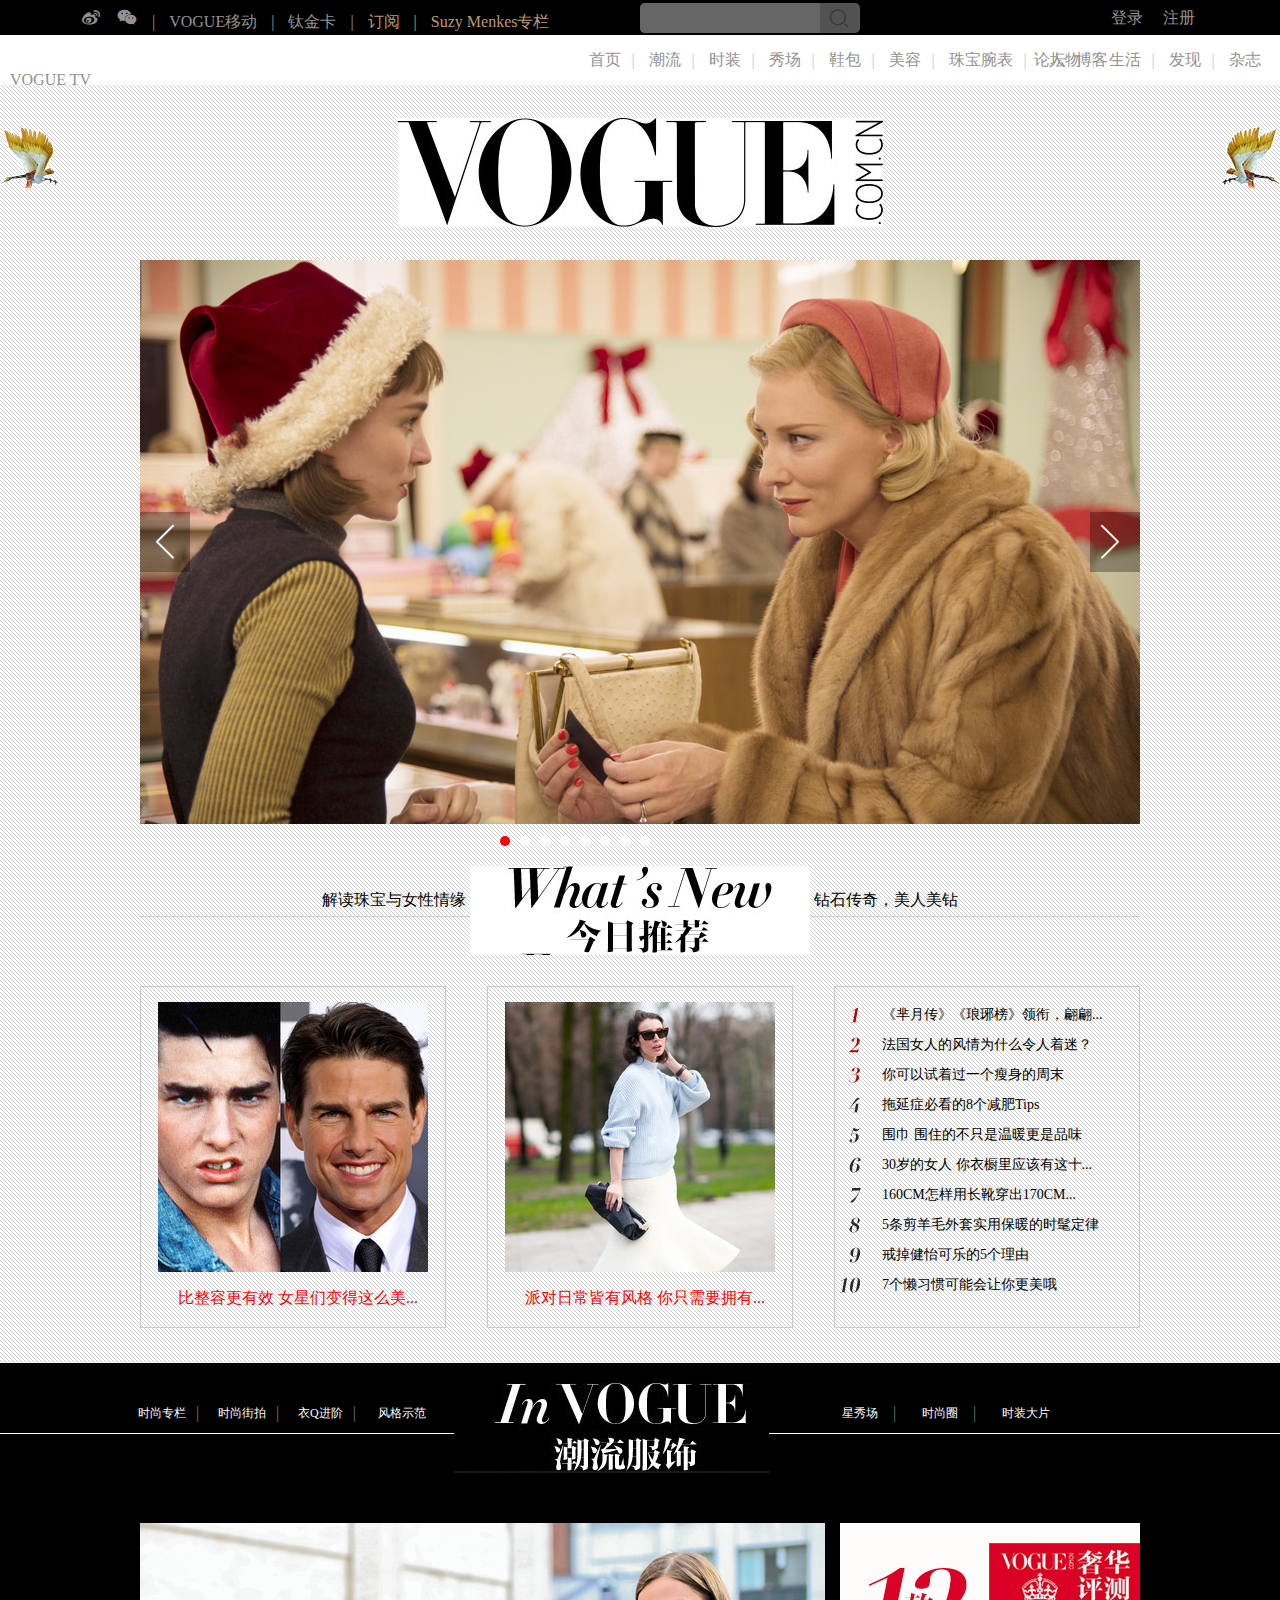
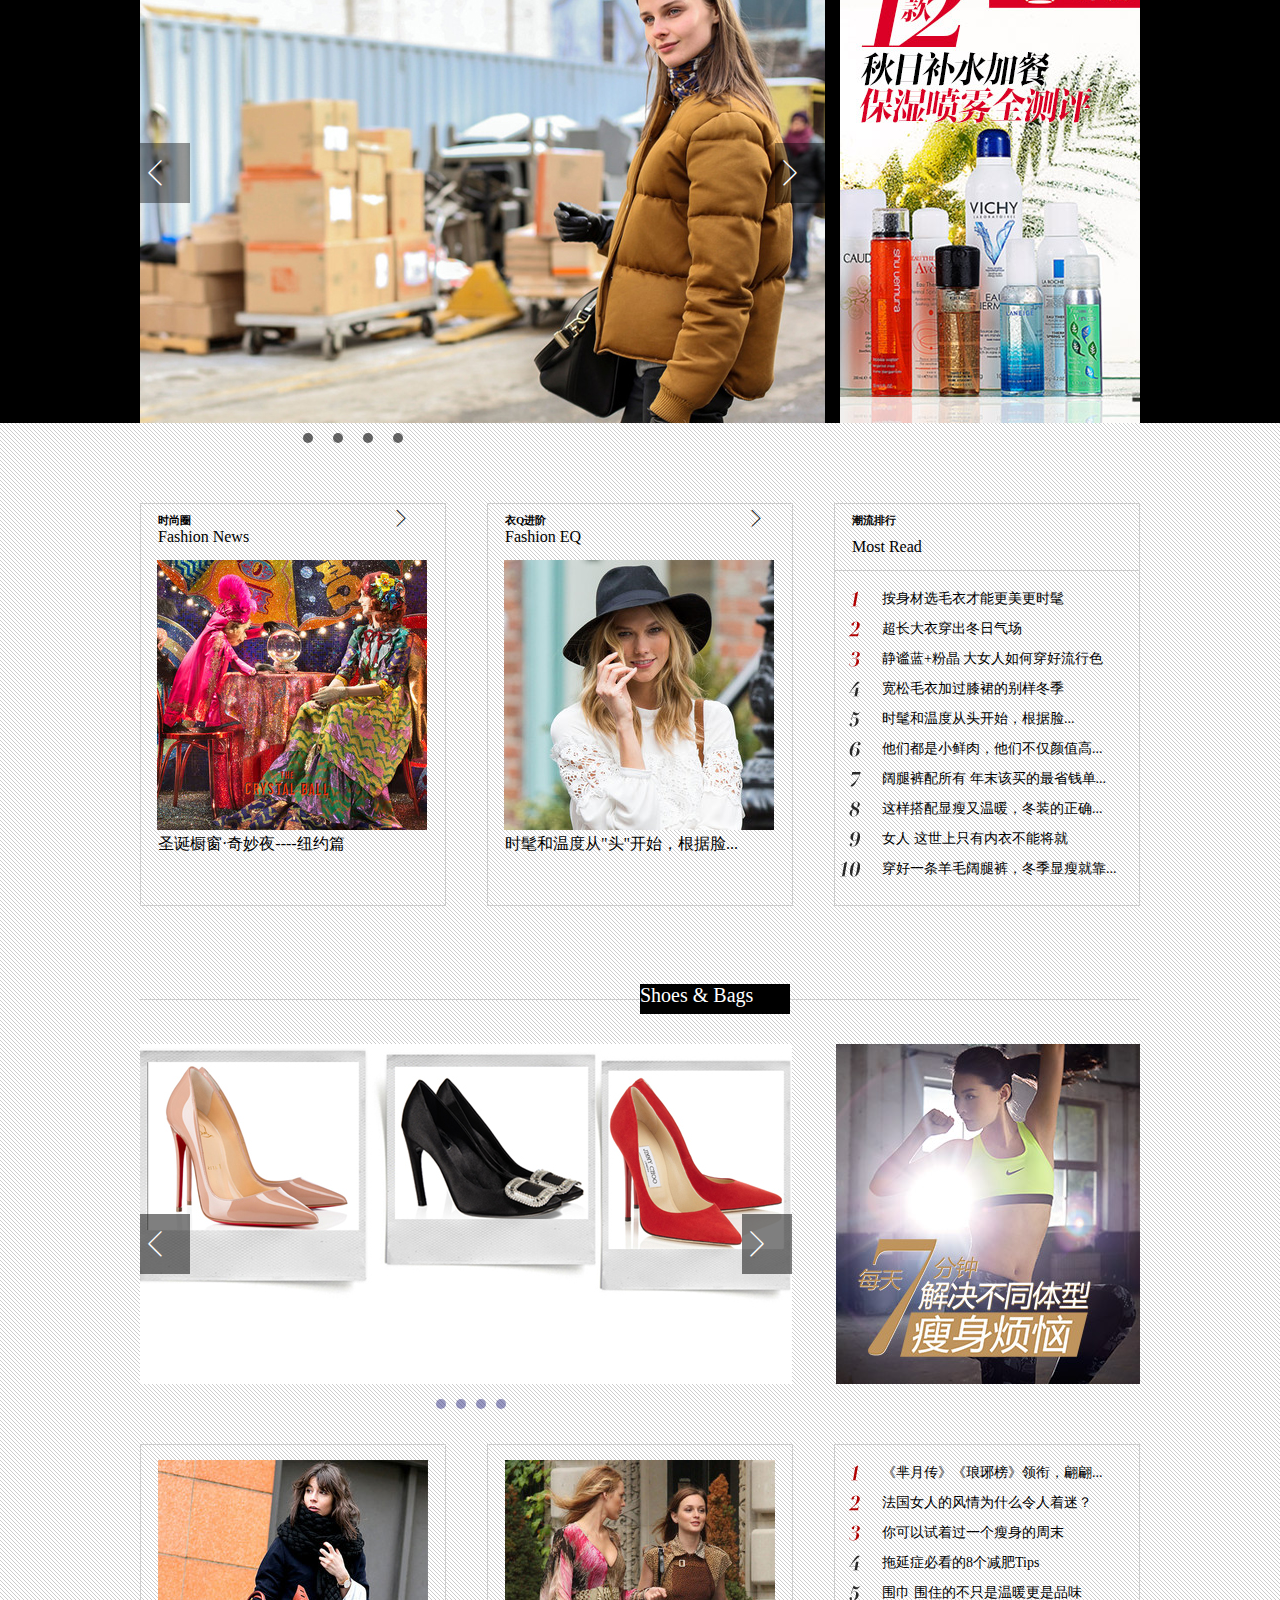
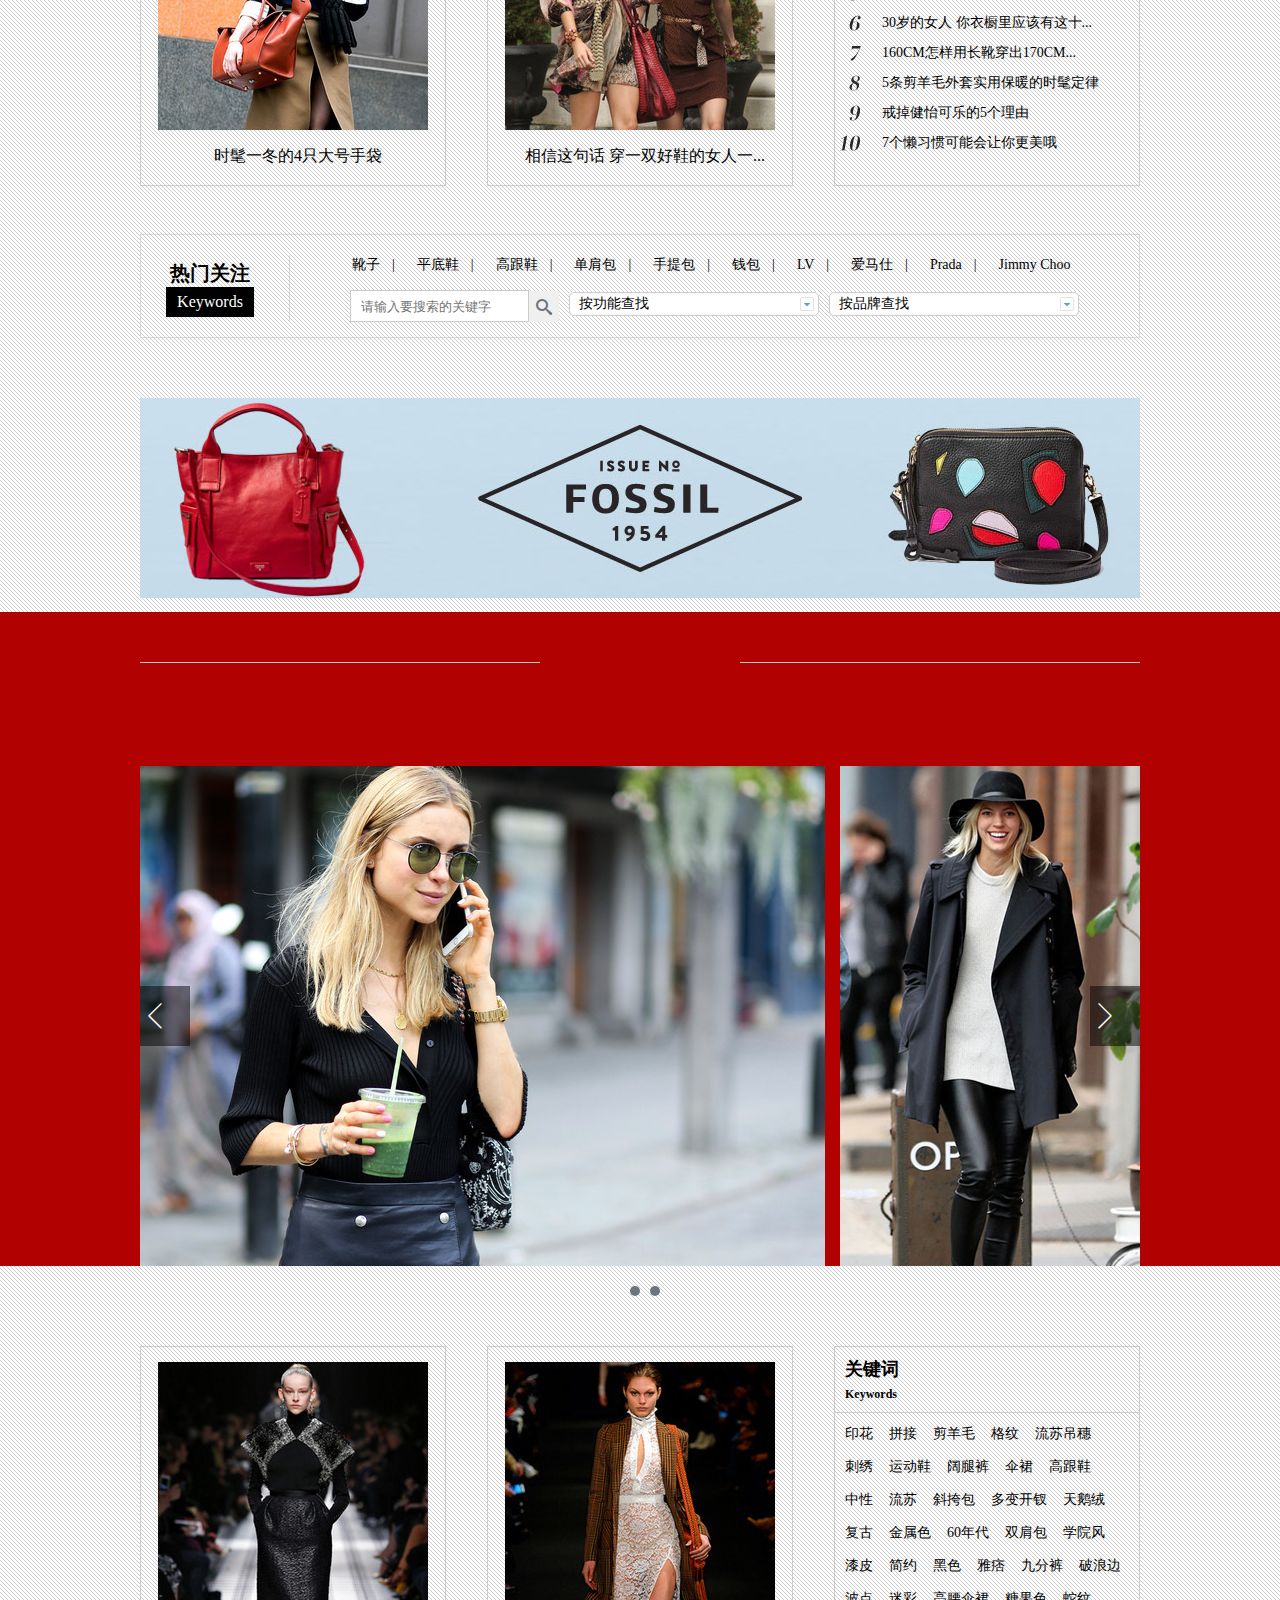
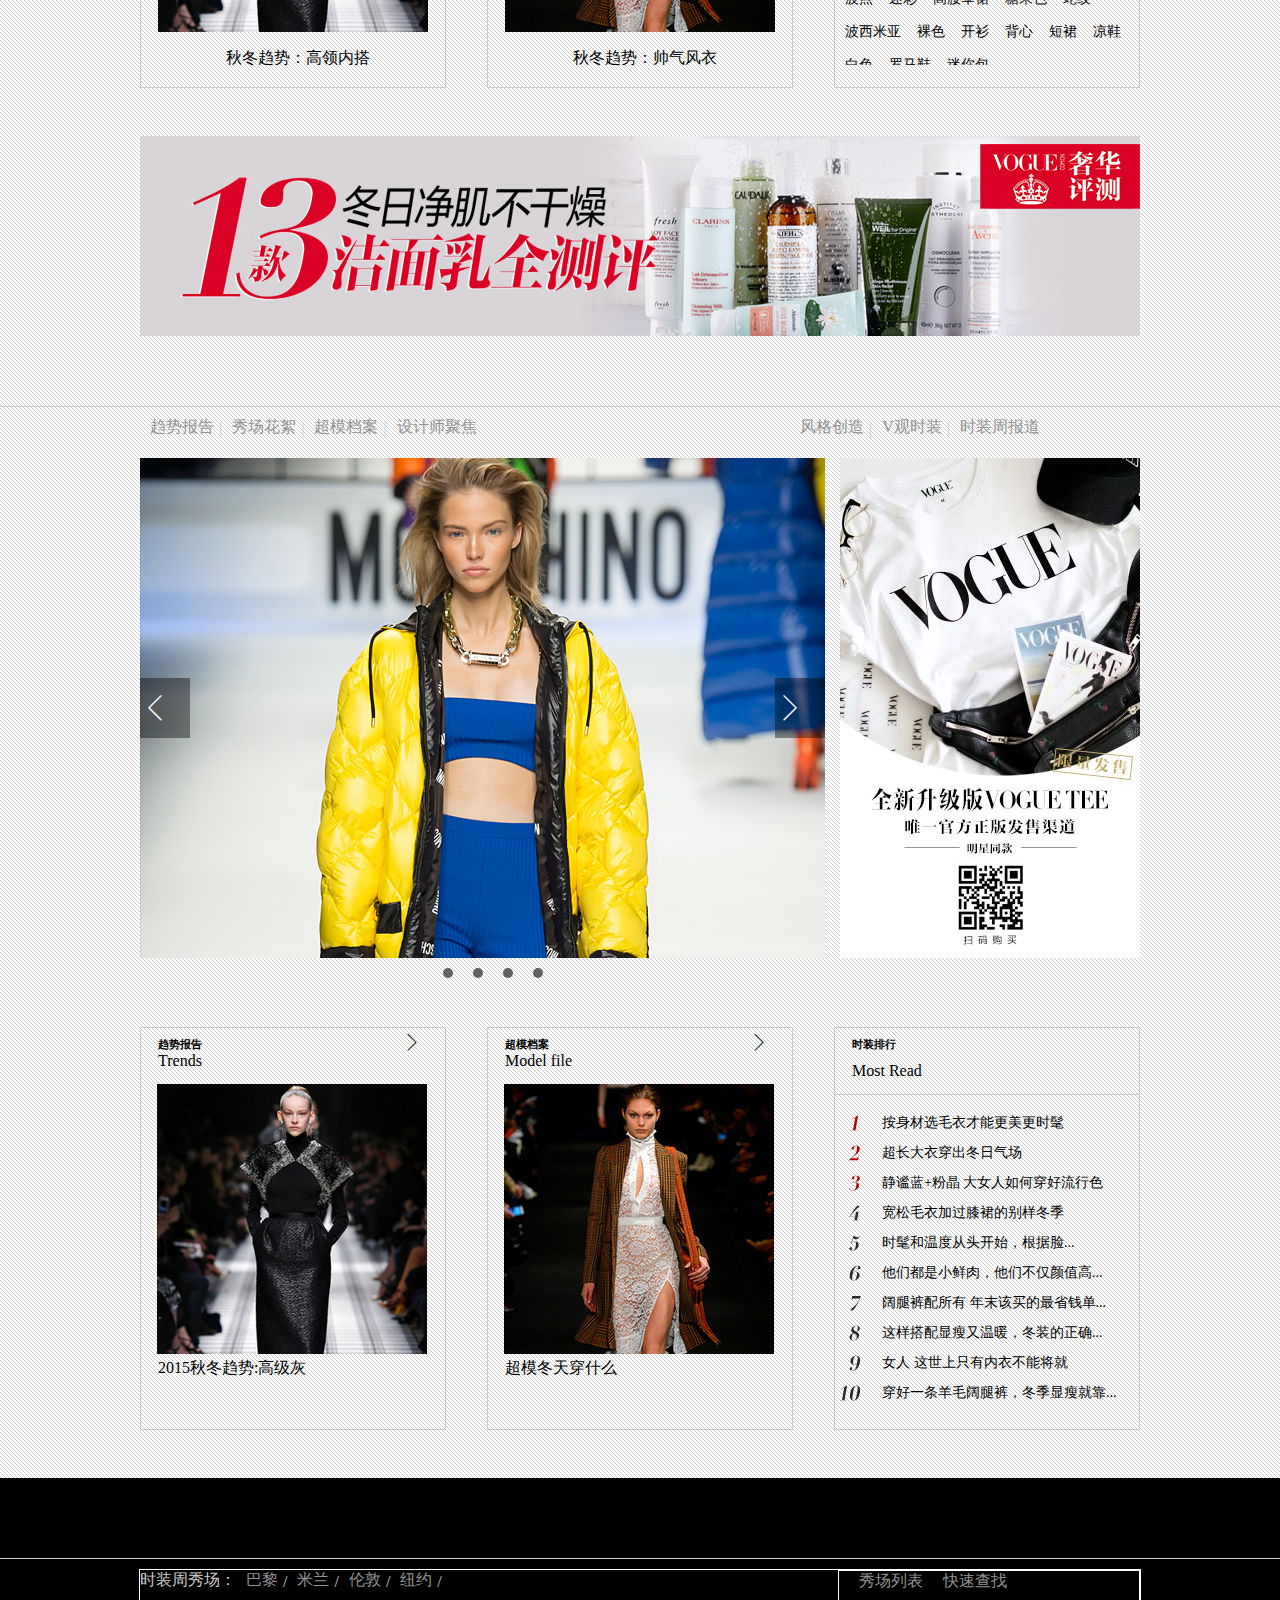
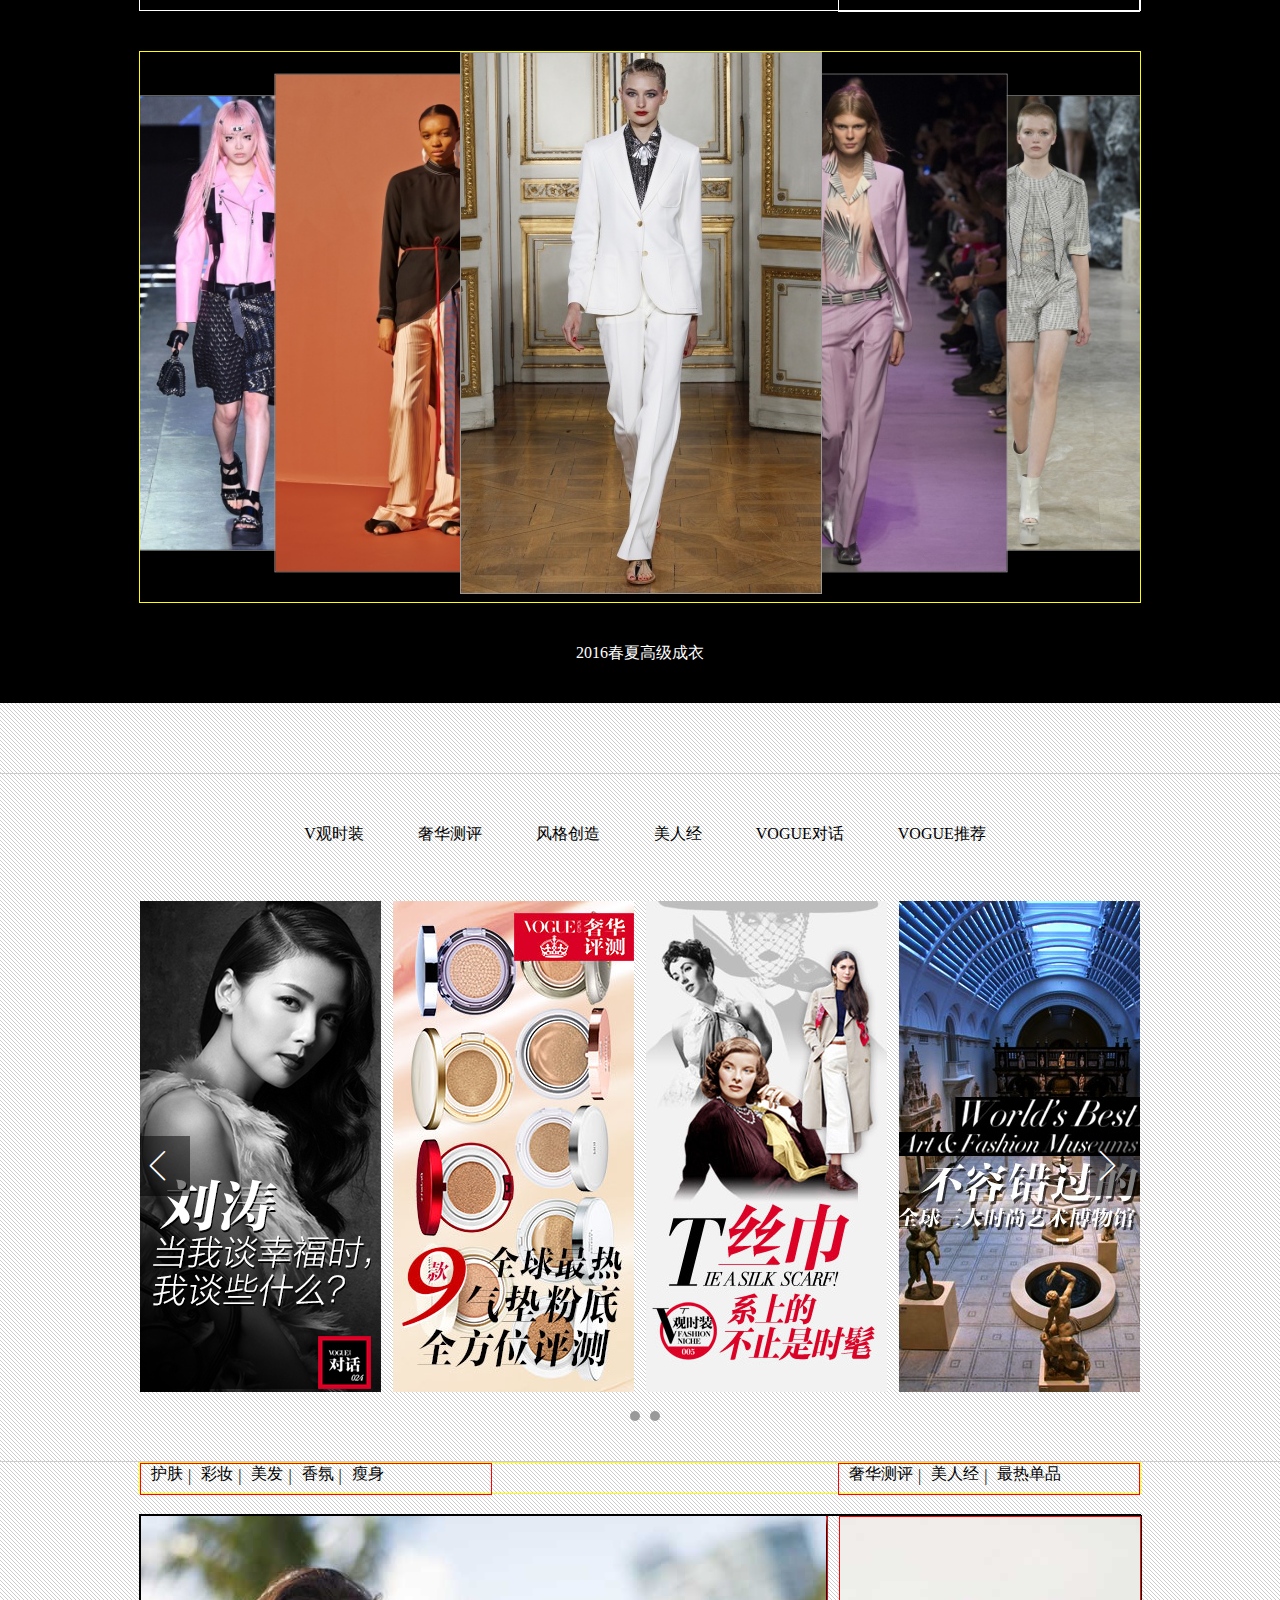
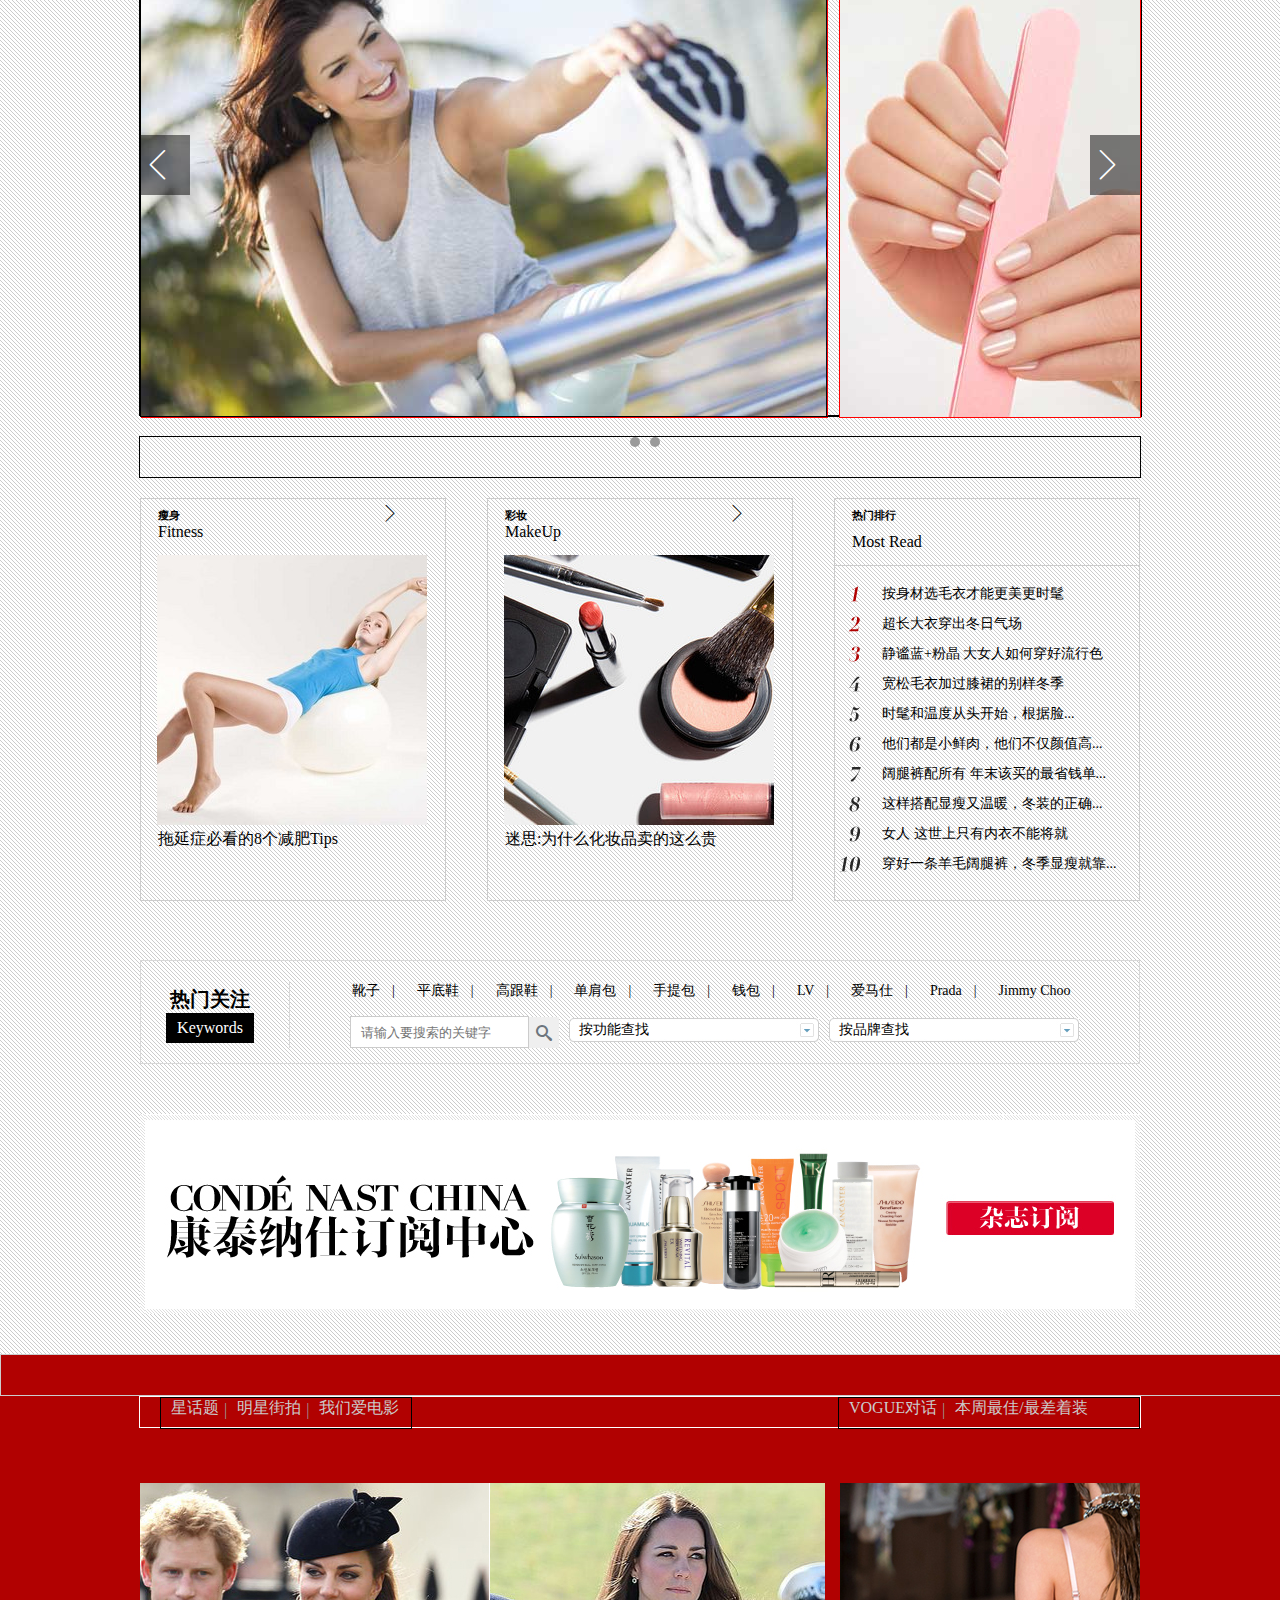
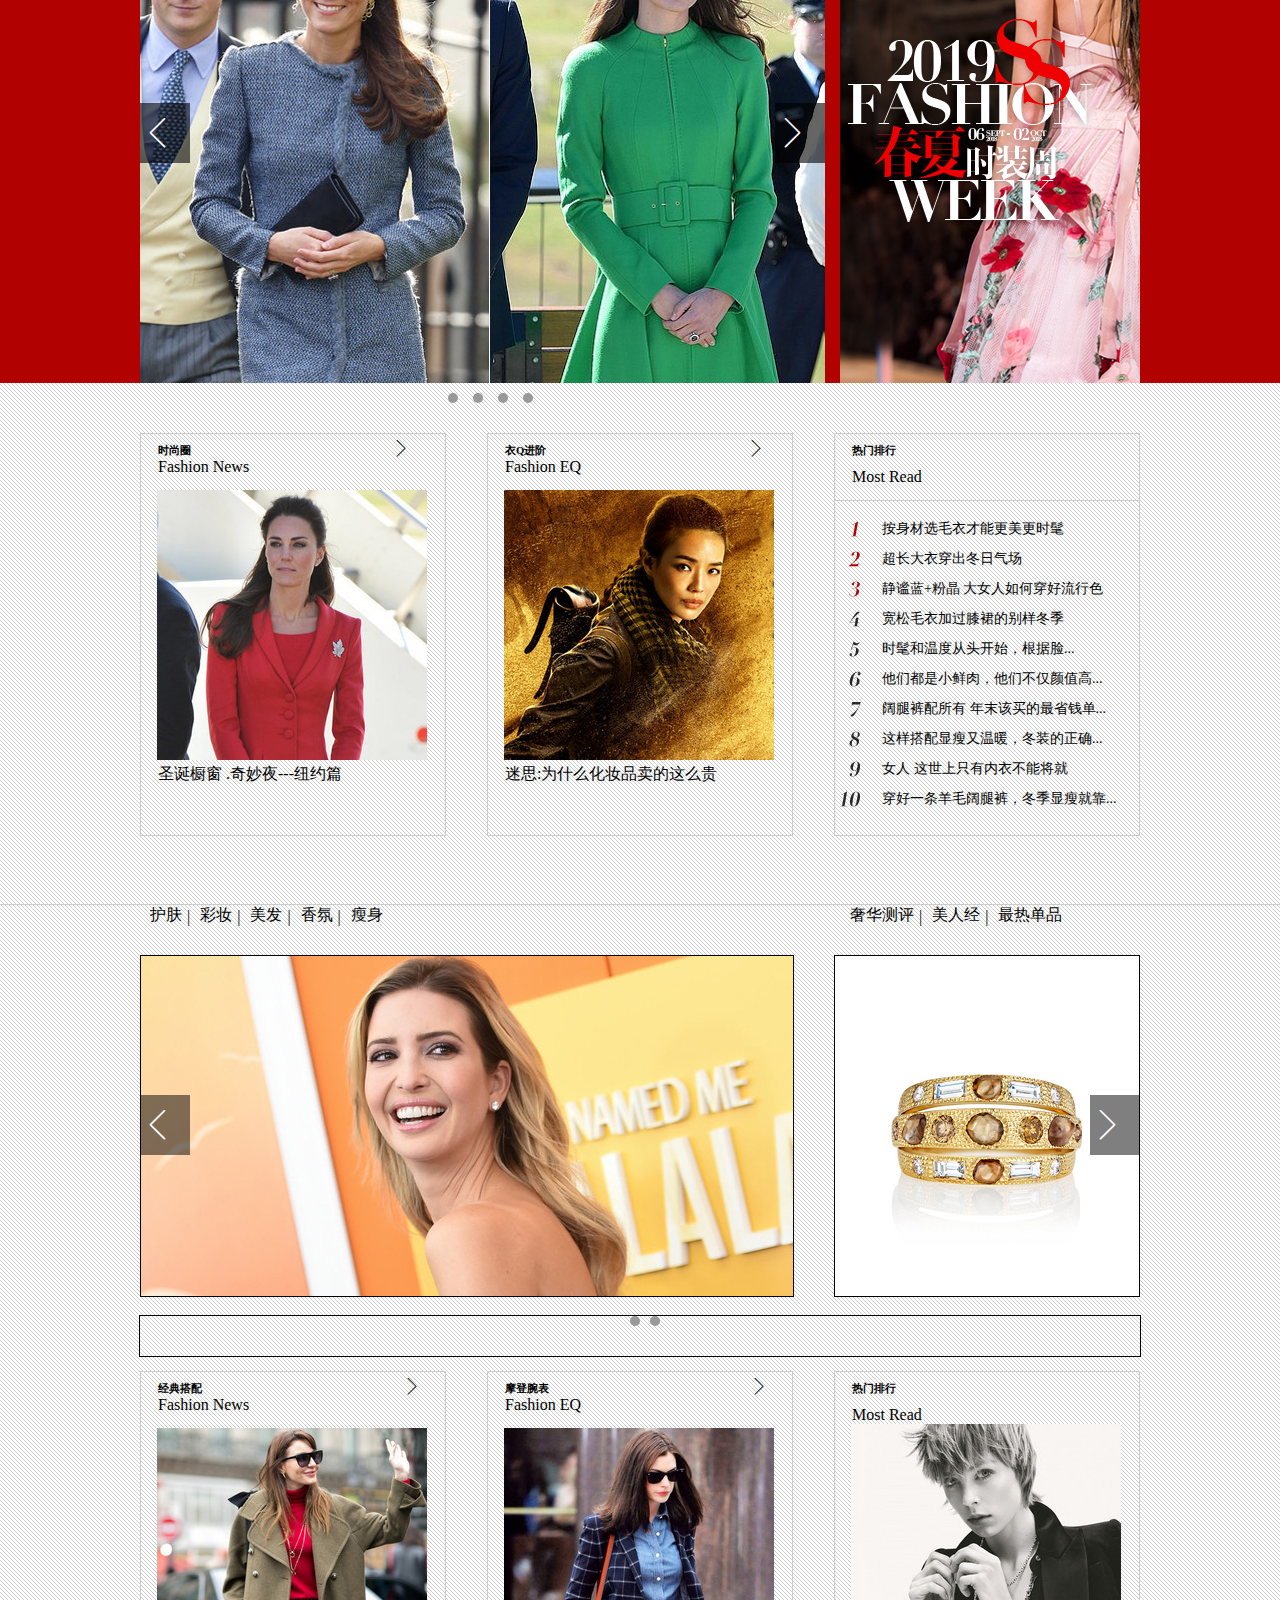
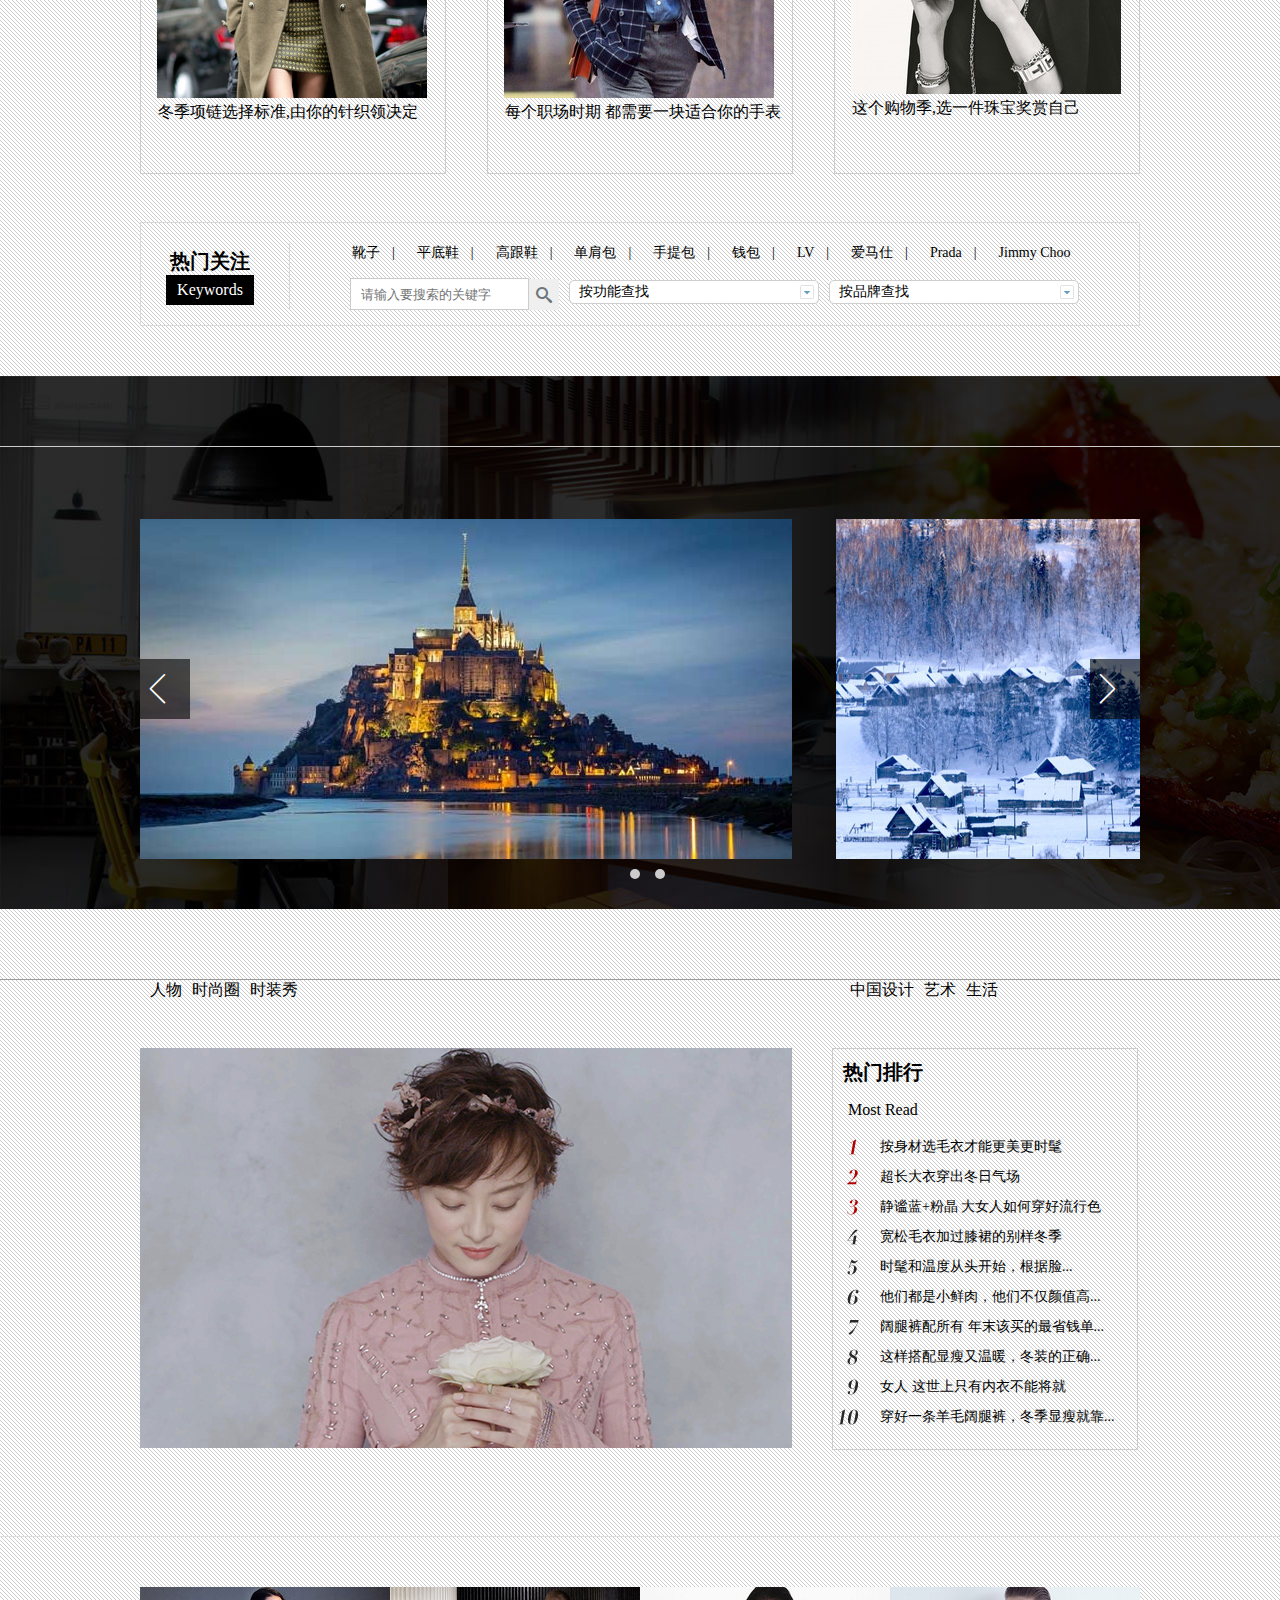
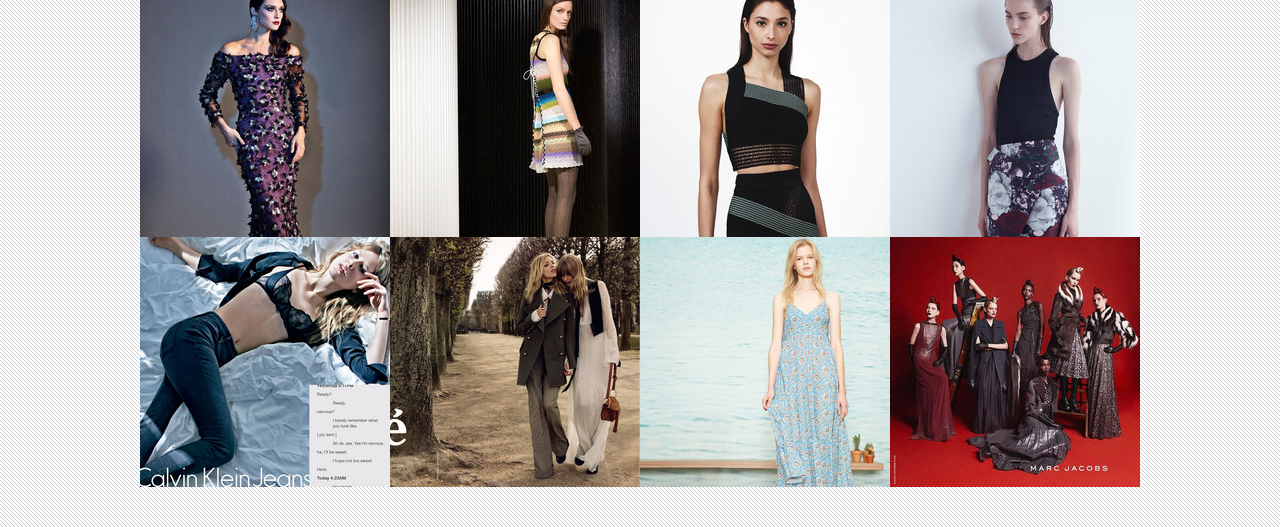
<file: index.html>
<!DOCTYPE html>
<html lang="en">
<head>
    <meta charset="UTF-8">
    <meta name="viewport" content="width=device-width initial-scale=1">
    <title>Title</title>
    <!--<link rel="stylesheet" href="css/bootstrap.css">-->
    <!--<script src="js/jquery.min.js"></script>-->
    <!--<script src="js/popper.min.js"></script>-->
    <!--<script src="js/bootstrap.min.js"></script>-->
    <link rel="stylesheet" href="css/index.css">
    <link rel="stylesheet" href="icomoon/style.css">
</head>
<body>

    <!--头部开始-->
    <header>
        <div class="head">
            <p>
                <i class="icomoon" style="font-family: icomoon"></i>
                <i class="ico" style="font-family: icomoon"></i>
                <span>|</span>
                <a href="#">VOGUE移动</a>
                <span>|</span>
                <a href="#">钛金卡</a>
                <span>|</span>
               <a href="#" class="golden">订阅</a>
                <span class="golden">|</span>
                <a href="#" class="golden">Suzy Menkes专栏 </a>
            </p>
            <p></p>
            <div class="search">
                <input type="text"><span class="icomoon" style="font-family: icomoon"></span>
            </div>
            <div class="LoginAndReg"><a href="#">登录</a><a href="#">注册</a></div>
        </div>
    </header>
    <!--头部结束-->
    <!--导航栏开始-->
    <nav>
        <div class="navBox">




        <ul class="nav">

        <li class="index"><a href="#">首页</a><span>|</span></li>

        <li><a href="#">潮流</a><span>|</span></li>

        <li><a href="#">时装</a><span>|</span></li>

        <li><a href="#">秀场</a><span>|</span></li>

        <li><a href="#">鞋包</a><span>|</span></li>

        <li><a href="#">美容</a><span>|</span></li>

        <li class="other"><a href="#">珠宝腕表</a><span>|</span></li>

        <li><a href="#">人物</a><span>|</span></li>

        <li><a href="#">生活</a><span>|</span></li>

        <li><a href="#">发现</a><span>|</span></li>

        <li><a href="#">杂志</a></li>

        <li class="other"><a href="#">VOGUE TV</a></li>
        </ul>
            <p ><a href="#">论坛</a><a href="">博客</a></p>
        </div>
    </nav>
    <!--导航栏结束-->
    <!--标题栏开始-->
    <div class="Title">
        <img src="gif/xianhe.gif" alt="" class="leftImg">
        <img src="gif/xianhe2.gif" alt="" class="rigImg">
    </div>
    <!--标题栏结束-->
    <!--轮播1开始-->
    <div class="Wheel-Box">
    <div class="Wheel">
        <img src="img/banner1.jpg" alt="" class="img1">
        <img src="img/banner2.jpg" alt="" >
        <img src="img/banner3.jpg" alt="" >
        <img src="img/banner4.jpg" alt="" >
        <img src="img/banner5.jpg" alt="" >
        <img src="img/banner6.jpg" alt="" >
        <img src="img/banner7.jpg" alt="" >
        <img src="img/banner8.jpg" alt="" >
    </div>
        <ul class="changeAct">
            <li class="active"></li>
            <li></li>
            <li></li>
            <li></li>
            <li></li>
            <li></li>
            <li></li>
            <li></li>
        </ul>
 <div class="btnPrent">
            <div class="leftWheel"> <i class="icomoon" style="font-family: icomoon"></i></div>
            <div class="rigWheel"><i class="icomoon" style="font-family: icomoon"></i></div>
</div>
    </div>
    <!--轮播1结束-->




    <!--今日推荐开始-->
    <div class="Model-WhatNew">
      <div class="NewLine">
              <p class="p1">解读珠宝与女性情缘</p>
              <p class="p2"><img src="img/title-common.jpg" alt=""></p>
              <p class="p3">钻石传奇，美人美钻</p>
      </div>
        <div class="Model-cardBox">
            <div class="firstCard"><img src="img/imgcard1.jpg" alt="" ><a title="比整容更有效 女星们变得这么美都是靠它">比整容更有效 女星们变得这么美...</a></div>
            <div class="twoCard"><img src="img/imgcard2.jpg" alt=""><a title="派对日常皆有风格 你只需要拥有这款包">派对日常皆有风格 你只需要拥有...</a></div>
            <div class="WordsPro">
                <ul class="WordsPro-ul">
                    <li class="num num1"><a href="#" title="《芈月传》《琅琊榜》领衔，翩翩公子正当红">《芈月传》《琅琊榜》领衔，翩翩...</a><span class="actBack"></span></li>
                    <li class="num num2"><a href="#" title="法国女人的风情为什么令人着迷？">法国女人的风情为什么令人着迷？</a><span class="actBack"></span></li>
                    <li class="num num3"><a href="#" title="你可以试着过一个瘦身的周末">你可以试着过一个瘦身的周末</a><span class="actBack"></span></li>
                    <li class="num num4"><a href="#" title="拖延症必看的8个减肥Tips">拖延症必看的8个减肥Tips</a><span class="actBack"></span></li>
                    <li class="num num5"><a href="" title="围巾 围住的不只是温暖更是品味">围巾 围住的不只是温暖更是品味</a><span  class="actBack"></span></li>
                    <li class="num num6"><a href="" title="30岁的女人 你衣橱里应该有这十件单品">30岁的女人 你衣橱里应该有这十...</a><span class="actBack"></span></li>
                    <li class="num num7"><a href="" title="160CM怎样用长靴穿出170CM的比例">160CM怎样用长靴穿出170CM...</a><span class="actBack"></span></li>
                    <li class="num num8"><a href="" title="5条剪羊毛外套实用保暖的时髦定律">5条剪羊毛外套实用保暖的时髦定律</a><span class="actBack"></span></li>
                    <li class="num num9"><a href="" title="戒掉健怡可乐的5个理由">戒掉健怡可乐的5个理由</a><span class="actBack"></span></li>
                    <li class="num num10"><a href="" title="7个懒习惯可能会让你更美哦">7个懒习惯可能会让你更美哦</a><span class="actBack"></span></li>
                </ul>
            </div>
        </div>
    </div>
    <!--今日推荐结束-->

    <!-- 潮流服饰开始-->
     <div class="newStyleCloths">
         <div class="newStyleTitle">
             <ul class="oneStyleTitle">
                 <li><a href="#">风格示范</a></li>
                 <li><a href="">衣Q进阶</a><span>|</span></li>
                 <li><a href="">时尚街拍</a><span>|</span></li>
                 <li><a href="">时尚专栏</a><span>|</span></li>
             </ul>
             <div class="cenTitlePic"><img src="img/title-index-2.jpg" alt=""/></div>
             <ul class="twoStyleTitle">
                 <li><a href="#">星秀场</a><span>|</span></li>
                 <li><a href="#">时尚圈</a><span>|</span></li>
                 <li><a href="#">时装大片</a></li>
             </ul>
             <div></div>
         </div>
       <div class="newStyleWheel">
        <div class="oneStyleWheel">
            <img src="img/invogue1.jpg" alt=""/>
            <img src="img/invogue2.jpg" alt=""/>
            <img src="img/invogue3.jpg" alt=""/>
            <img src="img/invogue4.jpg" alt=""/>
        </div>
           <div class="btnLeft"><i class="icomoon" style="font-family: icomoon"></i></div>
           <div class="btnRig"><i class="icomoon" style="font-family: icomoon"></i></div>
           <div class="twoStyleWheel"><img src="img/invogueSide1.jpg" alt=""/></div>
       </div>
         <div class="circleParent">
         <ul class="circle">
             <li></li>
             <li></li>
             <li></li>
             <li></li>
         </ul>
         </div>
     </div>
    <div class="FashionNew">
        <div class="oneFashion">
            <h6>时尚圈</h6><span class="icomoon" style="font-family: icomoon"></span>
            <p>Fashion News</p>
            <a href="#"><img src="img/current2.jpg" alt=""/></a>
        <p class="mt-3" title="圣诞橱窗·奇妙夜----纽约篇">圣诞橱窗·奇妙夜----纽约篇</p></div>
        <div class="oneFashion">
            <h6>衣Q进阶</h6><span class="icomoon" style="font-family: icomoon"></span>
            <p>Fashion EQ</p>
            <a href="#"><img src="img/current1.jpg" alt=""/></a>
        <p class="mt-3" title="时髦和温度从'头'开始，根据脸型选帽子">时髦和温度从"头"开始，根据脸...</p></div>
        <div class="lastFashion">
            <h6>潮流排行</h6>
            <p>Most Read</p>
            <div class="line"></div>
            <ul class="WordsPro-ul">
                <li class="num num1"><a href="" title="按身材选毛衣才能更美更时髦">按身材选毛衣才能更美更时髦</a><span class="actBack"></span></li>
                <li class="num num2"><a href="" title="超长大衣穿出冬日气场">超长大衣穿出冬日气场</a><span class="actBack"></span></li>
                <li class="num num3"><a href="" title="静谧蓝+粉晶 大女人如何穿好流行色">静谧蓝+粉晶 大女人如何穿好流行色</a><span class="actBack"></span></li>
                <li class="num num4"><a href="" title="宽松毛衣加过膝裙的别样冬季">宽松毛衣加过膝裙的别样冬季</a><span class="actBack"></span></li>
                <li class="num num5"><a href="" title="时髦和温度从头开始，根据脸型选帽子">时髦和温度从头开始，根据脸...</a><span  class="actBack"></span></li>
                <li class="num num6"><a href="" title="他们都是小鲜肉，他们不仅颜值高还会穿">他们都是小鲜肉，他们不仅颜值高...</a><span class="actBack"></span></li>
                <li class="num num7"><a href="" title="阔腿裤配所有 年末该买的最省钱单品">阔腿裤配所有 年末该买的最省钱单...</a><span class="actBack"></span></li>
                <li class="num num8"><a href="" title="这样搭配显瘦又温暖，冬装的正确打开方式">这样搭配显瘦又温暖，冬装的正确...</a><span class="actBack"></span></li>
                <li class="num num9"><a href="" title="女人 这世上只有内衣不能将就">女人 这世上只有内衣不能将就</a><span class="actBack"></span></li>
                <li class="num num10"><a href="" title="穿好一条羊毛阔腿裤，冬季显瘦就靠它">穿好一条羊毛阔腿裤，冬季显瘦就靠...</a><span class="actBack"></span></li>
            </ul>
        </div>
    </div>
    <!-- 潮流服饰结束-->

    <!--至美鞋包开始-->
    <div class="ShoeAndBag">
        <div class="SABTitle">
            <h6>至美鞋包</h6><p>Shoes & Bags</p>
            <div class="line-line"></div>
        </div>
        <div class="TwoWheel">
            <div class="TwoFirstWheel">
                <img src="img/ShoesBags1.jpg" alt=""/>
                <img src="img/ShoesBags2.jpg" alt=""/>
                <img src="img/ShoesBags3.jpg" alt=""/>
                <img src="img/ShoesBags4.jpg" alt=""/>
            </div>
            <div class="TwoImg"><img src="img/ShoesBagsSide.jpg" alt=""/></div>
            <a href="#" class="btn-left"><i class="icomoon" style="font-family: icomoon"></i></a>
            <a href="#" class="btn-rig"><i class="icomoon" style="font-family: icomoon"></i></a>
        </div>
        <div class="OriginPre">
        <ul class="WheelOrigin">
            <li></li>
            <li></li>
            <li></li>
            <li></li>
        </ul>
        </div>
    </div>
    <!--至美鞋包结束-->
    <!--公共样式开始-->
    <div class="PubStyle">
        <div class="firstStyle"><img src="img/ShoesBagsPage1.jpg" alt="" ><a title="时髦一冬的4只大号手袋">时髦一冬的4只大号手袋</a></div>
        <div class="twoStyle"><img src="img/ShoesBagsPage2.jpg" alt=""><a title="相信这句话 穿一双好鞋的女人一定不丑">相信这句话 穿一双好鞋的女人一...</a></div>
        <div class="WordsPro">
            <ul class="WordsPro-ul">
                <li class="num num1"><a href="#" title="《芈月传》《琅琊榜》领衔，翩翩公子正当红">《芈月传》《琅琊榜》领衔，翩翩...</a><span class="actBack"></span></li>
                <li class="num num2"><a href="#" title="法国女人的风情为什么令人着迷？">法国女人的风情为什么令人着迷？</a><span class="actBack"></span></li>
                <li class="num num3"><a href="#" title="你可以试着过一个瘦身的周末">你可以试着过一个瘦身的周末</a><span class="actBack"></span></li>
                <li class="num num4"><a href="#" title="拖延症必看的8个减肥Tips">拖延症必看的8个减肥Tips</a><span class="actBack"></span></li>
                <li class="num num5"><a href="" title="围巾 围住的不只是温暖更是品味">围巾 围住的不只是温暖更是品味</a><span  class="actBack"></span></li>
                <li class="num num6"><a href="" title="30岁的女人 你衣橱里应该有这十件单品">30岁的女人 你衣橱里应该有这十...</a><span class="actBack"></span></li>
                <li class="num num7"><a href="" title="160CM怎样用长靴穿出170CM的比例">160CM怎样用长靴穿出170CM...</a><span class="actBack"></span></li>
                <li class="num num8"><a href="" title="5条剪羊毛外套实用保暖的时髦定律">5条剪羊毛外套实用保暖的时髦定律</a><span class="actBack"></span></li>
                <li class="num num9"><a href="" title="戒掉健怡可乐的5个理由">戒掉健怡可乐的5个理由</a><span class="actBack"></span></li>
                <li class="num num10"><a href="" title="7个懒习惯可能会让你更美哦">7个懒习惯可能会让你更美哦</a><span class="actBack"></span></li>
            </ul>
        </div>
    </div>
    <!--公共样式结束-->
<!--热门关注开始-->
    <div class="HotAttention">
        <div class="Warp">
        <div class="inner">
            <h3>热门关注 <span>Keywords</span></h3>
            <div class="f1">
                <div class="key-mini clear">
                    <a href="#">靴子</a>
                    <em>|</em>
                    <a href="#">平底鞋</a>
                    <em>|</em>
                    <a href="#">高跟鞋</a>
                    <em>|</em>
                    <a href="#">单肩包</a>
                    <em>|</em>
                    <a href="#">手提包</a>
                    <em>|</em>
                    <a href="#">钱包</a>
                    <em>|</em>
                    <a href="#">LV</a>
                    <em>|</em>
                    <a href="#">爱马仕</a>
                    <em>|</em>
                    <a href="#">Prada</a>
                    <em>|</em>
                    <a href="#">Jimmy Choo</a>
                </div>
                <div class="key-input clear f1">
                    <form action="">
                        <input type="text" placeholder="请输入要搜索的关键字"><button><span class="icomoon" style="font-family: icomoon"></span></button>
                    </form>
                </div>
                <div class="select">
                    <span>按功能查找</span>
                    <div class="option">
                        <ul>
                            <li><a href="#" title="单肩包">单肩包</a></li>
                            <li><a href="#" title="拎包">拎包</a></li>
                            <li><a href="#" title="手提包">手提包</a></li>
                            <li><a href="#" title="小型皮具">小型皮具</a></li>
                            <li><a href="#" title="靴子">靴子</a></li>
                            <li><a href="#" title="平底鞋">平底鞋</a></li>
                            <li><a href="#" title="凉鞋">凉鞋</a></li>
                            <li><a href="#" title="运动鞋">运动鞋</a></li>
                            <li><a href="#" title="中高跟鞋">中高跟鞋</a></li>
                            <li><a href="#" title="其他">其他</a></li>
                        </ul>
                    </div>
                </div>
                <div class="select">
                    <span>按品牌查找</span>
                    <div class="option">
                        <ul>
                            <li><a href="#" title="Bally">Bally</a></li>
                            <li><a href="#" title="Balenciaga">Balenciaga</a></li>
                            <li><a href="#" title="Céline">Céline</a></li>
                            <li><a href="#" title="Coach">Coach</a></li>
                            <li><a href="#" title="Dior">Dior</a></li>
                            <li><a href="#" title="Diane von Furstenberg （DVF）">Diane von Furstenberg （DVF）</a></li>
                            <li><a href="#" title="Etam">Etam</a></li>
                            <li><a href="#" title="Fendi">Fendi</a></li>
                            <li><a href="#" title="Givenchy">Givenchy</a></li>
                            <li><a href="#" title="H&M">H&M</a></li>
                        </ul>
                    </div>
                </div>


            </div>
        </div>
        </div>
    </div>
<!--热门关注结束-->
    <!--1954包包图片开始-->
    <div class="selectImg"><img src="img/12152_1.jpg" alt=""></div>
<!--1954包包图片结束-->
  <!--vogue发现开始-->
    <div class="VogueBox">
        <div class="warpBox">
        <div class="mainBox">
         <p class="p1"></p><div class="midPic"></div><p class="p2"></p>
            <div class="conPic">
                <div class="DisPicOne"><img src="img/discovery1-1.jpg" alt=""/><img src="img/discovery1-2.jpg" alt="" class="twoPic"/></div>
                <!--<div class="DisPicTwo"><img src="img/discovery2-1.jpg" alt=""/><img src="img/discovery2-2.jpg" alt="" class="twoPic"/></div>-->

                <div class="prev btnstyle"><i class="icomoon" style="font-family: icomoon"></i></div>
                <div class="next btnstyle"><i class="icomoon" style="font-family: icomoon"></i></div>
            </div>

        </div>

        <div class="cirPic">
            <ul>
                <li></li>
                <li></li>
            </ul>
        </div>
        </div>
    </div>
<!--vogue发现结束-->
<!--公共样式-->
    <div class="PubStyle">
        <div class="firstStyle"><img src="img/discoveryPage1.jpg" alt="" ><a title="秋冬趋势：高领内搭<">秋冬趋势：高领内搭</a></div>
        <div class="twoStyle"><img src="img/discoveryPage2.jpg" alt=""><a title="秋冬趋势：帅气风衣<">秋冬趋势：帅气风衣</a></div>
        <div class="WordsWords">
            <p class="WordsTitle">关键词
                <br>
            <span>Keywords</span></p>
     <div class="contentMain">
            <a href="#">印花</a><a href="">拼接</a><a href="">剪羊毛</a><a href="">格纹</a><a href="">流苏吊穗</a>
            <a href="">刺绣</a><a href="">运动鞋</a><a href="">阔腿裤</a><a href="">伞裙</a><a href="">高跟鞋</a>
            <a href="">中性</a><a href="">流苏</a><a href="">斜挎包</a><a href="">多变开钗</a><a href="">天鹅绒</a>
            <a href="">复古</a><a href="">金属色</a><a href="">60年代</a><a href="">双肩包</a><a href="">学院风</a>
            <a href="">漆皮</a><a href="">简约</a>
            <a href="">黑色</a><a href="">雅痞</a><a href="">九分裤</a><a href="">破浪边</a><a href="">波点</a>
            <a href="">迷彩</a><a href="">高腰伞裙</a>
            <a href="">糖果色</a><a href="">蛇纹</a><a href="">波西米亚</a><a href="">裸色</a><a href="">开衫</a>
            <a href="">背心</a><a href="">短裙</a>
            <a href="">凉鞋</a><a href="">白色</a><a href="">罗马鞋</a><a href="">迷你包</a>
     </div>
     </div>
    </div>
<!--公共样式-->
    <!--奢华测评开始-->
    <div class="study"><img src="img/0_377.jpg" alt=""/></div>
    <!--奢华测评结束-->

<!--时装行业开始-->
    <p class="Pline "></p>
    <div class="Bottom-nav">
        <ul class="leftUl">
            <li><a href="#">趋势报告</a><span>|</span></li>
            <li><a href="#">秀场花絮</a><span>|</span></li>
            <li><a href="#">超模档案</a><span>|</span></li>
            <li><a href="#">设计师聚焦</a></li>
        </ul>
        <ul class="rigUl">
            <li><a href="#">风格创造</a><span>|</span></li>
            <li><a href="#">V观时装</a><span>|</span></li>
            <li><a href="#">时装周报道</a></li>
        </ul>
    </div>
    <table></table>
    <div class="ClothsJob">
        <div class="newStyleWheel">
            <div class="oneStyleWheel">
                <img src="img/fasion1.jpg" alt=""/>
                <img src="img/fasion2.jpg" alt=""/>
                <img src="img/fasion3.jpg" alt=""/>
                <img src="img/fasion4.jpg" alt=""/>
            </div>
            <div class="btnLeft"><i class="icomoon" style="font-family: icomoon"></i></div>
            <div class="btnRig"><i class="icomoon" style="font-family: icomoon"></i></div>
            <div class="twoStyleWheel"><img src="img/0_19.jpg" alt=""/></div>
        </div>
        <div class="circleParent">
            <ul class="circle">
                <li></li>
                <li></li>
                <li></li>
                <li></li>
            </ul>
        </div>
    </div>
<!--时装行业结束-->

<!--时装排行开始-->
    <div class="FashionNew newClass">
        <div class="oneFashion">
            <h6>趋势报告</h6><span class="icomoon" style="font-family: icomoon"></span>
            <p>Trends</p>
            <a href="#"><img src="img/discoveryPage1.jpg" alt=""/></a>
            <p class="mt-3" title="2015秋冬趋势:高级灰">2015秋冬趋势:高级灰</p></div>
        <div class="oneFashion">
            <h6>超模档案</h6><span class="icomoon" style="font-family: icomoon"></span>
            <p>Model file</p>
            <a href="#"><img src="img/discoveryPage2.jpg" alt=""/></a>
            <p class="mt-3" title="超模冬天穿什么">超模冬天穿什么</p></div>
        <div class="lastFashion">
            <h6>时装排行</h6>
            <p>Most Read</p>
            <div class="line"></div>
            <ul class="WordsPro-ul">
                <li class="num num1"><a href="" title="按身材选毛衣才能更美更时髦">按身材选毛衣才能更美更时髦</a><span class="actBack"></span></li>
                <li class="num num2"><a href="" title="超长大衣穿出冬日气场">超长大衣穿出冬日气场</a><span class="actBack"></span></li>
                <li class="num num3"><a href="" title="静谧蓝+粉晶 大女人如何穿好流行色">静谧蓝+粉晶 大女人如何穿好流行色</a><span class="actBack"></span></li>
                <li class="num num4"><a href="" title="宽松毛衣加过膝裙的别样冬季">宽松毛衣加过膝裙的别样冬季</a><span class="actBack"></span></li>
                <li class="num num5"><a href="" title="时髦和温度从头开始，根据脸型选帽子">时髦和温度从头开始，根据脸...</a><span  class="actBack"></span></li>
                <li class="num num6"><a href="" title="他们都是小鲜肉，他们不仅颜值高还会穿">他们都是小鲜肉，他们不仅颜值高...</a><span class="actBack"></span></li>
                <li class="num num7"><a href="" title="阔腿裤配所有 年末该买的最省钱单品">阔腿裤配所有 年末该买的最省钱单...</a><span class="actBack"></span></li>
                <li class="num num8"><a href="" title="这样搭配显瘦又温暖，冬装的正确打开方式">这样搭配显瘦又温暖，冬装的正确...</a><span class="actBack"></span></li>
                <li class="num num9"><a href="" title="女人 这世上只有内衣不能将就">女人 这世上只有内衣不能将就</a><span class="actBack"></span></li>
                <li class="num num10"><a href="" title="穿好一条羊毛阔腿裤，冬季显瘦就靠它">穿好一条羊毛阔腿裤，冬季显瘦就靠...</a><span class="actBack"></span></li>
            </ul>
        </div>
    </div>
<!--时装排行结束-->
<!--时装发布开始-->
    <div class="ClothStart">
        <p class="fashionTitleLine"></p>
        <div class="UlBox">
        <ul class="newYork">
            <li>时装周秀场：</li>
            <li><a href="#">巴黎</a><span>/</span></li>
            <li><a href="#">米兰</a><span>/</span></li>
            <li><a href="#">伦敦</a><span>/</span></li>
            <li><a href="#">纽约</a><span>/</span></li>
        </ul>
           <div class="rigList">
               <div><a href="">秀场列表</a></div>
               <div><a href="">快速查找</a></div>
           </div>
        </div>

        <div class="WheelStart">
            <img src="img/designers1.jpg" alt="" class="img1">
            <img src="img/designers2.jpg" alt="" class="img2">
            <img src="img/designers3.jpg" alt="" class="img3">
            <img src="img/designers4.jpg" alt="" class="img4">
            <img src="img/designers5.jpg" alt="" class="img5">
            <img src="img/designers6.jpg" alt="">
            <img src="img/designers7.jpg" alt="">
            <img src="img/designers8.jpg" alt="">
        </div>
       <p class="changeWords">2016春夏高级成衣</p>
    </div>
<!--时装发布结束-->
<!--精彩专题开始-->

    <div class="WonderfulTopic">
        <div class="headTopic">
            <div class="TopicLine"></div>
             <div class="LinkTopic">
                 <a href="#">V观时装</a>
                 <a href="#">奢华测评</a>
                 <a href="#">风格创造</a>
                 <a href="#">美人经</a>
                 <a href="#">VOGUE对话</a>
                 <a href="#">VOGUE推荐</a>
             </div>
        </div>

        <div class="mainTopic">
         <div class="WheelTopic">
             <div class="oneWheelTopic">
                 <div class="OnePic"><a href="#"><img src="img/features1.jpg" alt=""></a></div>
                 <div class="TwoPic dis"><a href="#"><img src="img/features2.jpg" alt=""></a></div>
                 <div class="ThreePic dis"><a href="#"><img src="img/features3.jpg" alt=""></a></div>
                 <div class="FourPic dis"><a href="#"><img src="img/features4.jpg" alt=""></a></div>
             </div>
             <div class="twoWheelTopic">
                 <div class="OnePic"><a href="#"><img src="img/features1.jpg" alt=""></a></div>
                 <div class="TwoPic dis"><a href="#"><img src="img/features2.jpg" alt=""></a></div>
                 <div class="ThreePic dis"><a href="#"><img src="img/features3.jpg" alt=""></a></div>
                 <div class="FourPic dis"><a href="#"><img src="img/features4.jpg" alt=""></a></div>
             </div>
         </div>
            <div class="btnTopic leftTopic"><i class="icomoon" style="font-family: icomoon"></i></div>
            <div class="btnTopic rigTopic"><i class="icomoon" style="font-family: icomoon"></i></div>

            <div class="circleTopic">
                <ul class="cirTop">
                    <li></li>
                    <li></li>
                </ul>
            </div>
        </div>
    </div>
<!--精彩专题结束-->
<!--美容保养开始-->
    <div class="Cosmetology">
    <p class="CosLine"></p>
        <div class="CosNavBar">
        <ul class="leftCos-nav">
            <li><a href="#">护肤</a><span>|</span></li>
            <li><a href="#">彩妆</a><span>|</span></li>
            <li><a href="#">美发</a><span>|</span></li>
            <li><a href="#">香氛</a><span>|</span></li>
            <li><a href="#">瘦身</a></li>
        </ul>
            <ul class="rigCos-nav">
                <li><a href="#">奢华测评</a><span>|</span></li>
                <li><a href="#">美人经</a><span>|</span></li>
                <li><a href="#">最热单品</a></li>
            </ul>
        </div>
        <!--轮播开始-->
        <div class="CosmetologyBox">
         <div class="oneCosWheel">
             <div class="leftCos"><img src="img/skincare1.jpg" alt=""></div>
             <div class="rigCos"><img src="img/skincare1-1.jpg" alt=""></div>
         </div>
            <div class="twoCosWheel">
                <div class="leftCos"><img src="img/skincare2.jpg" alt=""></div>
                <div class="rigCos"><img src="img/skincare2-1.jpg" alt=""></div>
            </div>
            <!--左边按钮-->
            <div class="CosBtnL CosBtn"><i class="icomoon" style="font-family: icomoon"></i></div>
            <!--右边按钮-->
            <div class="CosBtnR CosBtn"><i class="icomoon" style="font-family: icomoon"></i></div>
        </div>
        <div class="CosCircle">
            <ul class="cos-btn">
                <li></li>
                <li></li>
            </ul>
        </div>
        <!--轮播结束-->
        <!--美容保养公共样式开始-->

        <div class="FashionNew newClass">
            <div class="oneFashion">
                <h6>瘦身</h6><span class="icomoon" style="font-family: icomoon"></span>
                <p>Fitness</p>
                <a href="#"><img src="img/skincarePage1.jpg" alt=""/></a>
                <p class="mt-3" title="拖延症必看的8个减肥Tips">拖延症必看的8个减肥Tips</p></div>
            <div class="oneFashion">
                <h6>彩妆</h6><span class="icomoon" style="font-family: icomoon"></span>
                <p>MakeUp</p>
                <a href="#"><img src="img/skincarePage2.jpg" alt=""/></a>
                <p class="mt-3" title="=迷思:为什么化妆品卖的这么贵">迷思:为什么化妆品卖的这么贵</p></div>
            <div class="lastFashion">
                <h6>热门排行</h6>
                <p>Most Read</p>
                <div class="line"></div>
                <ul class="WordsPro-ul">
                    <li class="num num1"><a href="" title="按身材选毛衣才能更美更时髦">按身材选毛衣才能更美更时髦</a><span class="actBack"></span></li>
                    <li class="num num2"><a href="" title="超长大衣穿出冬日气场">超长大衣穿出冬日气场</a><span class="actBack"></span></li>
                    <li class="num num3"><a href="" title="静谧蓝+粉晶 大女人如何穿好流行色">静谧蓝+粉晶 大女人如何穿好流行色</a><span class="actBack"></span></li>
                    <li class="num num4"><a href="" title="宽松毛衣加过膝裙的别样冬季">宽松毛衣加过膝裙的别样冬季</a><span class="actBack"></span></li>
                    <li class="num num5"><a href="" title="时髦和温度从头开始，根据脸型选帽子">时髦和温度从头开始，根据脸...</a><span  class="actBack"></span></li>
                    <li class="num num6"><a href="" title="他们都是小鲜肉，他们不仅颜值高还会穿">他们都是小鲜肉，他们不仅颜值高...</a><span class="actBack"></span></li>
                    <li class="num num7"><a href="" title="阔腿裤配所有 年末该买的最省钱单品">阔腿裤配所有 年末该买的最省钱单...</a><span class="actBack"></span></li>
                    <li class="num num8"><a href="" title="这样搭配显瘦又温暖，冬装的正确打开方式">这样搭配显瘦又温暖，冬装的正确...</a><span class="actBack"></span></li>
                    <li class="num num9"><a href="" title="女人 这世上只有内衣不能将就">女人 这世上只有内衣不能将就</a><span class="actBack"></span></li>
                    <li class="num num10"><a href="" title="穿好一条羊毛阔腿裤，冬季显瘦就靠它">穿好一条羊毛阔腿裤，冬季显瘦就靠...</a><span class="actBack"></span></li>
                </ul>
            </div>
        </div>
        <!--美容保养公共样式结束-->
    </div>
<!--美容保养结束-->
<!--热门关注开始-->
    <div class="HotAttention">
        <div class="Warp">
            <div class="inner">
                <h3>热门关注 <span>Keywords</span></h3>
                <div class="f1">
                    <div class="key-mini clear">
                        <a href="#">靴子</a>
                        <em>|</em>
                        <a href="#">平底鞋</a>
                        <em>|</em>
                        <a href="#">高跟鞋</a>
                        <em>|</em>
                        <a href="#">单肩包</a>
                        <em>|</em>
                        <a href="#">手提包</a>
                        <em>|</em>
                        <a href="#">钱包</a>
                        <em>|</em>
                        <a href="#">LV</a>
                        <em>|</em>
                        <a href="#">爱马仕</a>
                        <em>|</em>
                        <a href="#">Prada</a>
                        <em>|</em>
                        <a href="#">Jimmy Choo</a>
                    </div>
                    <div class="key-input clear f1">
                        <form action="">
                            <input type="text" placeholder="请输入要搜索的关键字"><button><span class="icomoon" style="font-family: icomoon"></span></button>
                        </form>
                    </div>
                    <div class="select">
                        <span>按功能查找</span>
                        <div class="option">
                            <ul>
                                <li><a href="#" title="单肩包">单肩包</a></li>
                                <li><a href="#" title="拎包">拎包</a></li>
                                <li><a href="#" title="手提包">手提包</a></li>
                                <li><a href="#" title="小型皮具">小型皮具</a></li>
                                <li><a href="#" title="靴子">靴子</a></li>
                                <li><a href="#" title="平底鞋">平底鞋</a></li>
                                <li><a href="#" title="凉鞋">凉鞋</a></li>
                                <li><a href="#" title="运动鞋">运动鞋</a></li>
                                <li><a href="#" title="中高跟鞋">中高跟鞋</a></li>
                                <li><a href="#" title="其他">其他</a></li>
                            </ul>
                        </div>
                    </div>
                    <div class="select">
                        <span>按品牌查找</span>
                        <div class="option">
                            <ul>
                                <li><a href="#" title="Bally">Bally</a></li>
                                <li><a href="#" title="Balenciaga">Balenciaga</a></li>
                                <li><a href="#" title="Céline">Céline</a></li>
                                <li><a href="#" title="Coach">Coach</a></li>
                                <li><a href="#" title="Dior">Dior</a></li>
                                <li><a href="#" title="Diane von Furstenberg （DVF）">Diane von Furstenberg （DVF）</a></li>
                                <li><a href="#" title="Etam">Etam</a></li>
                                <li><a href="#" title="Fendi">Fendi</a></li>
                                <li><a href="#" title="Givenchy">Givenchy</a></li>
                                <li><a href="#" title="H&M">H&M</a></li>
                            </ul>
                        </div>
                    </div>


                </div>
            </div>
        </div>
    </div>
<!--热门关注结束-->
<!--杂志订阅开始-->
    <div class="Subscribe"><img src="img/0_830.jpg" alt=""></div>
<!--杂志订阅结束-->
<!--名流派对开始-->
    <div class="CeleBox">
    <div class="CelebritiesParty">
        <!--标题开始-->
        <div class="CeleTitle">
            <p class="CeleLine"></p>
            <div class="CeleNav">
                <ul class="CeleUl">
                    <li><a href="#">星话题</a><span>|</span></li>
                    <li><a href="#">明星街拍</a><span>|</span></li>
                    <li><a href="#">我们爱电影</a></li>
                </ul>
                <ul class="CeleRig">
                    <li><a href="#">VOGUE对话</a><span>|</span></li>
                    <li><a href="#">本周最佳/最差着装</a></li>
                </ul>
            </div>
        </div>
        <!--标题结束-->
        <!--轮播开始-->
     <div class="StreetPatWheel">
         <div class="StreetLeft">
             <img src="img/party1.jpg" alt="">
             <img src="img/party2.jpg" alt="">
             <img src="img/party3.jpg" alt="">
             <img src="img/party4.jpg" alt="">
         </div>
         <div class="StreetRig"><img src="img/14843_1.jpg" alt=""></div>
         <div class="StreetLeftBtn  StreetBtn"><i class="icomoon" style="font-family: icomoon"></i></div>
         <div class="StreetRigBtn   StreetBtn"><i class="icomoon" style="font-family: icomoon"></i></div>
     </div>
        <!--轮播结束-->
    </div>
        <div class="StreetCircle">
            <div class="StCir">
            <ul class="CircleNav">
                <li></li>
                <li></li>
                <li></li>
                <li></li>
            </ul>
            </div>
        </div>
    </div>
<!--名流派对结束-->
<!--名流公共样式开始-->

    <div class="FashionNew newClass">
        <div class="oneFashion">
            <h6>时尚圈</h6><span class="icomoon" style="font-family: icomoon"></span>
            <p>Fashion News</p>
            <a href="#"><img src="img/partyPage1.jpg" alt=""/></a>
            <p class="mt-3" title="圣诞橱窗 .奇妙夜---纽约篇">圣诞橱窗 .奇妙夜---纽约篇</p></div>
        <div class="oneFashion">
            <h6>衣Q进阶</h6><span class="icomoon" style="font-family: icomoon"></span>
            <p>Fashion EQ</p>
            <a href="#"><img src="img/partyPage2.jpg" alt=""/></a>
            <p class="mt-3" title="=迷思:为什么化妆品卖的这么贵">迷思:为什么化妆品卖的这么贵</p></div>
        <div class="lastFashion">
            <h6>热门排行</h6>
            <p>Most Read</p>
            <div class="line"></div>
            <ul class="WordsPro-ul">
                <li class="num num1"><a href="" title="按身材选毛衣才能更美更时髦">按身材选毛衣才能更美更时髦</a><span class="actBack"></span></li>
                <li class="num num2"><a href="" title="超长大衣穿出冬日气场">超长大衣穿出冬日气场</a><span class="actBack"></span></li>
                <li class="num num3"><a href="" title="静谧蓝+粉晶 大女人如何穿好流行色">静谧蓝+粉晶 大女人如何穿好流行色</a><span class="actBack"></span></li>
                <li class="num num4"><a href="" title="宽松毛衣加过膝裙的别样冬季">宽松毛衣加过膝裙的别样冬季</a><span class="actBack"></span></li>
                <li class="num num5"><a href="" title="时髦和温度从头开始，根据脸型选帽子">时髦和温度从头开始，根据脸...</a><span  class="actBack"></span></li>
                <li class="num num6"><a href="" title="他们都是小鲜肉，他们不仅颜值高还会穿">他们都是小鲜肉，他们不仅颜值高...</a><span class="actBack"></span></li>
                <li class="num num7"><a href="" title="阔腿裤配所有 年末该买的最省钱单品">阔腿裤配所有 年末该买的最省钱单...</a><span class="actBack"></span></li>
                <li class="num num8"><a href="" title="这样搭配显瘦又温暖，冬装的正确打开方式">这样搭配显瘦又温暖，冬装的正确...</a><span class="actBack"></span></li>
                <li class="num num9"><a href="" title="女人 这世上只有内衣不能将就">女人 这世上只有内衣不能将就</a><span class="actBack"></span></li>
                <li class="num num10"><a href="" title="穿好一条羊毛阔腿裤，冬季显瘦就靠它">穿好一条羊毛阔腿裤，冬季显瘦就靠...</a><span class="actBack"></span></li>
            </ul>
        </div>
    </div>
<!--名流公共样式结束-->


<!--珠宝腕表开始-->
    <div class="newWatch">
        <p class="WatchLine"></p>
        <div class="WatchBar">
            <ul class="leftCos-nav">
                <li><a href="#">护肤</a><span>|</span></li>
                <li><a href="#">彩妆</a><span>|</span></li>
                <li><a href="#">美发</a><span>|</span></li>
                <li><a href="#">香氛</a><span>|</span></li>
                <li><a href="#">瘦身</a></li>
            </ul>
            <ul class="rigCos-nav">
                <li><a href="#">奢华测评</a><span>|</span></li>
                <li><a href="#">美人经</a><span>|</span></li>
                <li><a href="#">最热单品</a></li>
            </ul>
        </div>
        <!--轮播开始-->
        <div class="JewelAndWatch">
            <div class="JAndWL">
                <div class="leftCos"><img src="img/jewelry1.jpg "alt=""></div>
                <div class="rigCos"><img src="img/jewelrySide1.jpg" alt=""></div>
            </div>
            <div class="JAndWR">
                <div class="leftCos"><img src="img/jewelry2.jpg " alt=""></div>
                <div class="rigCos"><img src="img/jewelrySide2.jpg" alt=""></div>
            </div>
            <!--左边按钮-->
            <div class="CosBtnL CosBtn"><i class="icomoon" style="font-family: icomoon"></i></div>
            <!--右边按钮-->
            <div class="CosBtnR CosBtn"><i class="icomoon" style="font-family: icomoon"></i></div>
        </div>
        <div class="CosCircle">
            <ul class="cos-btn">
                <li></li>
                <li></li>
            </ul>
        </div>
        <!--轮播结束-->

    </div>
    <!--珠宝腕表结束-->
    <!--腕表公共样式开始-->
    <div class="FashionNew newClass">
        <div class="oneFashion">
            <h6>经典搭配</h6><span class="icomoon" style="font-family: icomoon"></span>
            <p>Fashion News</p>
            <a href="#"><img src="img/jewelryPage1.jpg" alt=""/></a>
            <p class="mt-3" title="冬季项链选择标准,由你的针织领决定">冬季项链选择标准,由你的针织领决定</p></div>
        <div class="oneFashion">
            <h6>摩登腕表</h6><span class="icomoon" style="font-family: icomoon"></span>
            <p>Fashion EQ</p>
            <a href="#"><img src="img/jewelryPage2.jpg" alt=""/></a>
            <p class="mt-3" title="=每个职场时期 都需要一块适合你的手表">每个职场时期 都需要一块适合你的手表</p></div>
        <div class="lastFashion">
            <h6 class="newH">热门排行</h6>
            <p class="Most">Most Read</p>
            <a href="#"><img src="img/jewelryPage3.jpg" alt=""/></a>
            <p class="Red">这个购物季,选一件珠宝奖赏自己</p>
        </div>
        <!--美容保养公共样式结束-->
    </div>
    <!--腕表公共样式结束-->
    <!--热门关注开始-->
        <div class="HotAttention">
            <div class="Warp">
                <div class="inner">
                    <h3>热门关注 <span>Keywords</span></h3>
                    <div class="f1">
                        <div class="key-mini clear">
                            <a href="#">靴子</a>
                            <em>|</em>
                            <a href="#">平底鞋</a>
                            <em>|</em>
                            <a href="#">高跟鞋</a>
                            <em>|</em>
                            <a href="#">单肩包</a>
                            <em>|</em>
                            <a href="#">手提包</a>
                            <em>|</em>
                            <a href="#">钱包</a>
                            <em>|</em>
                            <a href="#">LV</a>
                            <em>|</em>
                            <a href="#">爱马仕</a>
                            <em>|</em>
                            <a href="#">Prada</a>
                            <em>|</em>
                            <a href="#">Jimmy Choo</a>
                        </div>
                        <div class="key-input clear f1">
                            <form action="">
                                <input type="text" placeholder="请输入要搜索的关键字"><button><span class="icomoon" style="font-family: icomoon"></span></button>
                            </form>
                        </div>
                        <div class="select">
                            <span>按功能查找</span>
                            <div class="option">
                                <ul>
                                    <li><a href="#" title="单肩包">单肩包</a></li>
                                    <li><a href="#" title="拎包">拎包</a></li>
                                    <li><a href="#" title="手提包">手提包</a></li>
                                    <li><a href="#" title="小型皮具">小型皮具</a></li>
                                    <li><a href="#" title="靴子">靴子</a></li>
                                    <li><a href="#" title="平底鞋">平底鞋</a></li>
                                    <li><a href="#" title="凉鞋">凉鞋</a></li>
                                    <li><a href="#" title="运动鞋">运动鞋</a></li>
                                    <li><a href="#" title="中高跟鞋">中高跟鞋</a></li>
                                    <li><a href="#" title="其他">其他</a></li>
                                </ul>
                            </div>
                        </div>
                        <div class="select">
                            <span>按品牌查找</span>
                            <div class="option">
                                <ul>
                                    <li><a href="#" title="Bally">Bally</a></li>
                                    <li><a href="#" title="Balenciaga">Balenciaga</a></li>
                                    <li><a href="#" title="Céline">Céline</a></li>
                                    <li><a href="#" title="Coach">Coach</a></li>
                                    <li><a href="#" title="Dior">Dior</a></li>
                                    <li><a href="#" title="Diane von Furstenberg （DVF）">Diane von Furstenberg （DVF）</a></li>
                                    <li><a href="#" title="Etam">Etam</a></li>
                                    <li><a href="#" title="Fendi">Fendi</a></li>
                                    <li><a href="#" title="Givenchy">Givenchy</a></li>
                                    <li><a href="#" title="H&M">H&M</a></li>
                                </ul>
                            </div>
                        </div>


                    </div>
                </div>
            </div>
        </div>
    <!--热门关注结束-->

        <!--V趣味开始-->
      <div class="Living">

      <div class="liveTitle">
      <p class="liveLine"></p>
      </div>
          <div class="LivingLife">
              <div class="LiveWheelFirst">
         <div class="OneLive LiveL"><img src="img/liking1.jpg" alt=""></div>
         <div class="TwoLive LiveR"><img src="img/likingSide1.jpg" alt=""></div>
         </div>
          <div class="LiveWheelLast">
              <div class="OneLive LiveL"><img src="img/liking1.jpg" alt=""></div>
              <div class="TwoLive LiveR"><img src="img/likingSide1.jpg" alt=""></div>
          </div>
             <div class="btnLiveLeft btnCircleLive"><i class="icomoon" style="font-family: icomoon"></i></div>
              <div class="btnLiveRig btnCircleLive"><i class="icomoon" style="font-family: icomoon"></i></div>
          </div>
          <div class="LiveCircle">
              <ul class="LiveBar">
                  <li></li>
                  <li></li>
              </ul>
          </div>
      </div>

        <!--V趣味结束-->
        <!--视频开始-->

        <div class="VideoTvShow">
            <div class="TVShowTitle">
                <p class="TVLine"></p>
                <div class="TVBar">
                    <ul class="TVBarLeft">
                        <li><a href="#">人物</a></li>
                        <li><a href="#">时尚圈</a></li>
                        <li><a href="#">时装秀</a></li>
                    </ul>
                    <ul class="TVBarRig">
                        <li><a href="#">中国设计</a></li>
                        <li><a href="#">艺术</a></li>
                        <li><a href="#">生活</a></li>
                    </ul>
                </div>
            </div>
            <!--视频内容开始-->
            <div class="TVShowContent">
                <div class="TVContentLeft"><img src="img/vogue-tv.jpg" alt=""></div>
                <div class="TVContentRig">
                <div class="lastFashion">
                    <h6 class="hot">热门排行</h6>
                    <p class="changeHot">Most Read</p>
                    <div class="line"></div>
                    <ul class="WordsPro-ul">
                        <li class="num num1"><a href="" title="按身材选毛衣才能更美更时髦">按身材选毛衣才能更美更时髦</a><span class="actBack"></span></li>
                        <li class="num num2"><a href="" title="超长大衣穿出冬日气场">超长大衣穿出冬日气场</a><span class="actBack"></span></li>
                        <li class="num num3"><a href="" title="静谧蓝+粉晶 大女人如何穿好流行色">静谧蓝+粉晶 大女人如何穿好流行色</a><span class="actBack"></span></li>
                        <li class="num num4"><a href="" title="宽松毛衣加过膝裙的别样冬季">宽松毛衣加过膝裙的别样冬季</a><span class="actBack"></span></li>
                        <li class="num num5"><a href="" title="时髦和温度从头开始，根据脸型选帽子">时髦和温度从头开始，根据脸...</a><span  class="actBack"></span></li>
                        <li class="num num6"><a href="" title="他们都是小鲜肉，他们不仅颜值高还会穿">他们都是小鲜肉，他们不仅颜值高...</a><span class="actBack"></span></li>
                        <li class="num num7"><a href="" title="阔腿裤配所有 年末该买的最省钱单品">阔腿裤配所有 年末该买的最省钱单...</a><span class="actBack"></span></li>
                        <li class="num num8"><a href="" title="这样搭配显瘦又温暖，冬装的正确打开方式">这样搭配显瘦又温暖，冬装的正确...</a><span class="actBack"></span></li>
                        <li class="num num9"><a href="" title="女人 这世上只有内衣不能将就">女人 这世上只有内衣不能将就</a><span class="actBack"></span></li>
                        <li class="num num10"><a href="" title="穿好一条羊毛阔腿裤，冬季显瘦就靠它">穿好一条羊毛阔腿裤，冬季显瘦就靠...</a><span class="actBack"></span></li>
                    </ul>
                </div>
                </div>
            </div>
            <!--视频内容结束-->
        </div>

        <!--视频结束
        <!--图库开始-->
        <div class="MapStorage">
            <div class="MapTitle">
                <p class="MapLine"></p>
            </div>
         <div class="MapContent">
          <div class="TopPic">
              <img src="img/listimg1.jpg" alt=""  title="优雅一字肩  2015早秋系列">
              <img src="img/listimg2.jpg" alt="" title="优雅一字肩  2015早秋系列">
              <img src="img/listimg3.jpg" alt="" title="优雅一字肩  2015早秋系列">
              <img src="img/listimg4.jpg" alt="" title="优雅一字肩  2015早秋系列">
          </div>
             <div class="BottomPic">

             <img src="img/listimg5.jpg" alt="" title="优雅一字肩  2015早秋系列">
             <img src="img/listimg6.jpg" alt="" title="优雅一字肩  2015早秋系列">
             <img src="img/listimg7.jpg" alt="" title="优雅一字肩  2015早秋系列">
             <img src="img/listimg8.jpg" alt="" title="优雅一字肩  2015早秋系列">
             </div>
         </div>

        </div>
        <!--图库结束-->
</body>
<script src="js/index.js"></script>
<!--<script src="js/Wheel.js"></script>-->
</html>
</file>
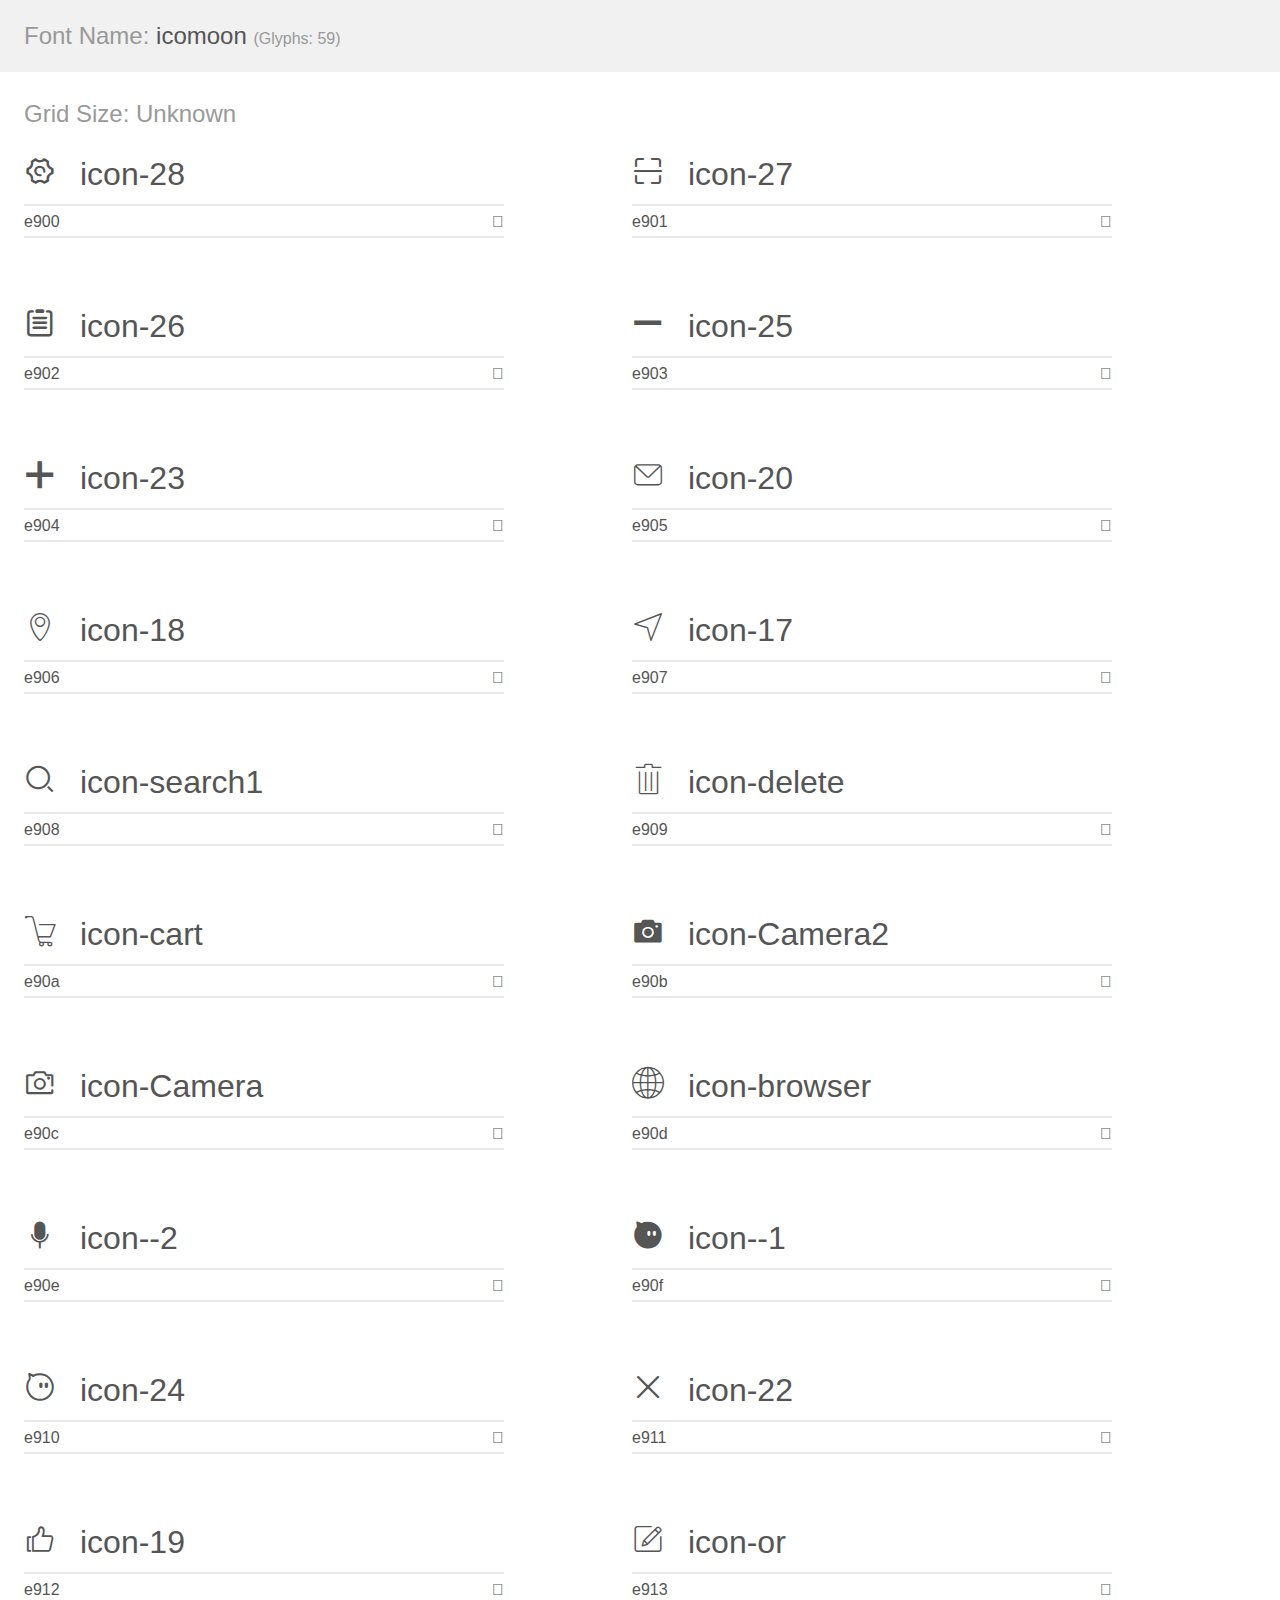
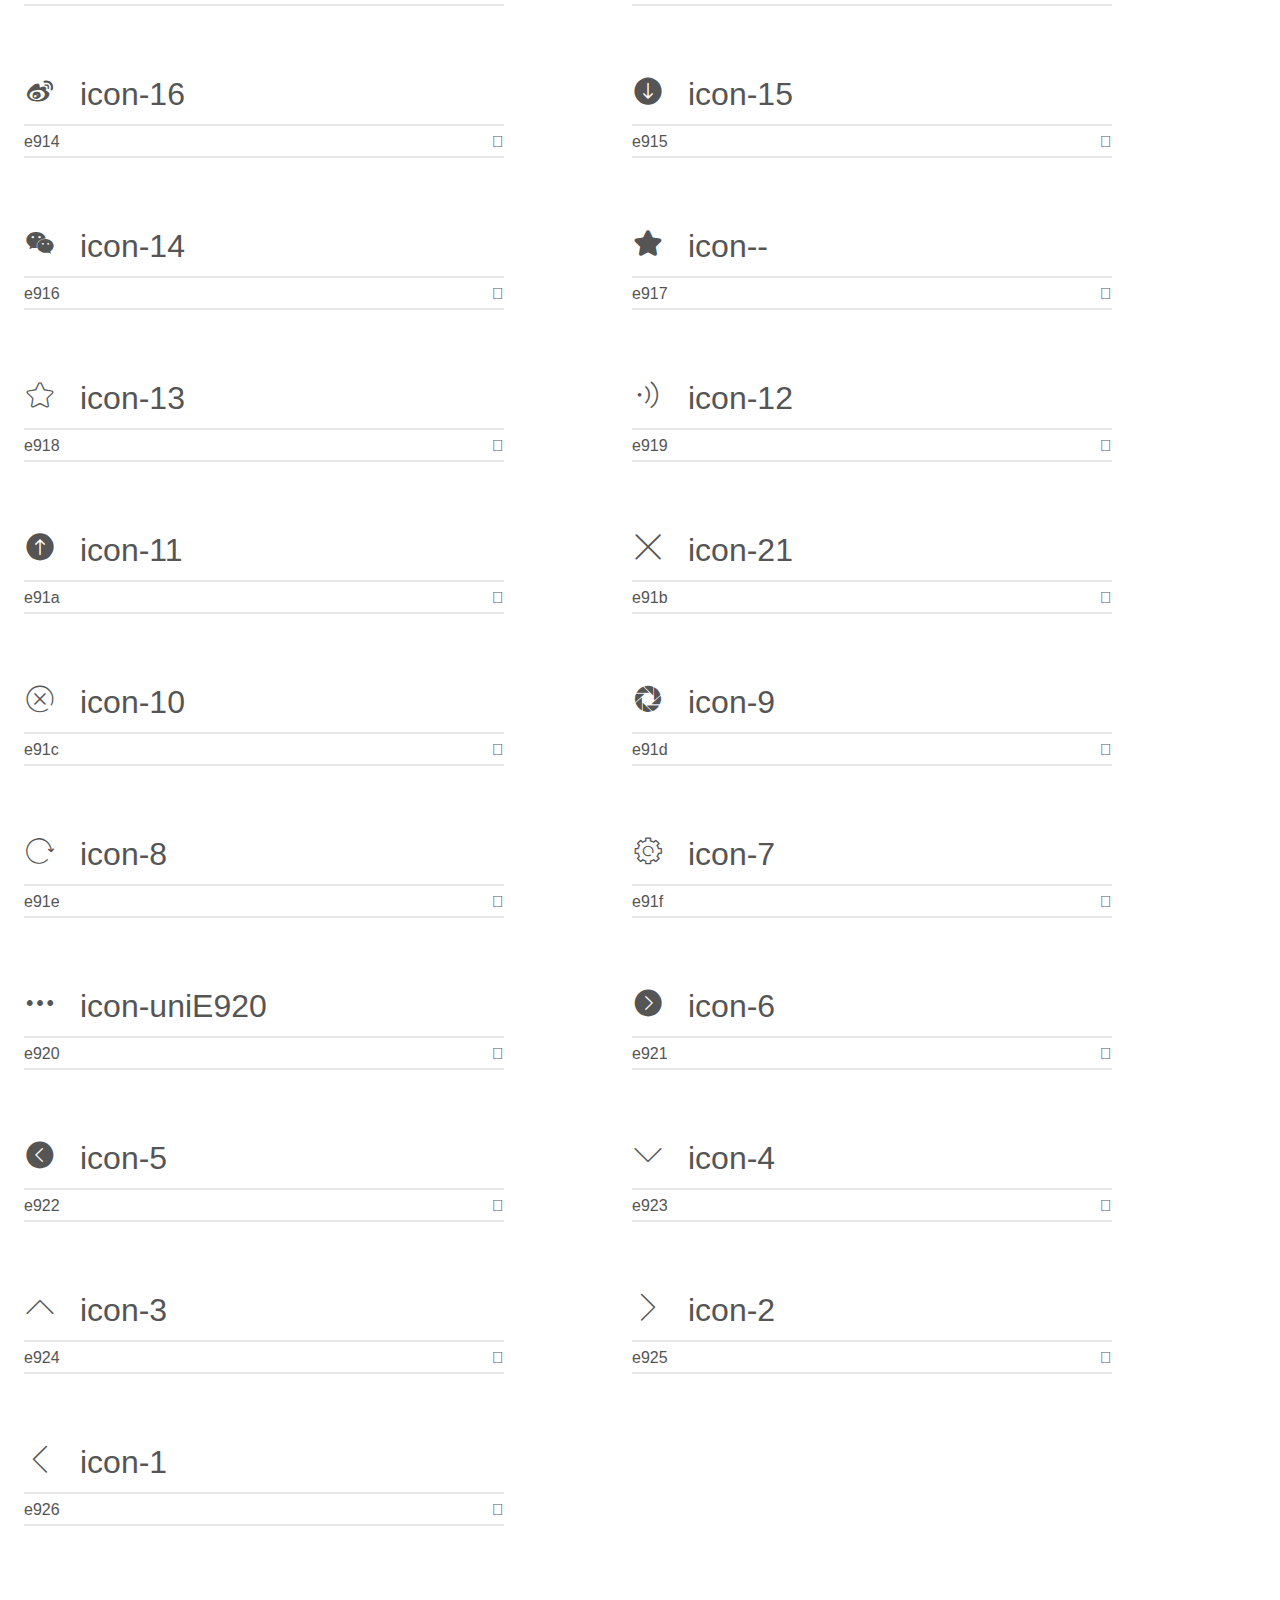
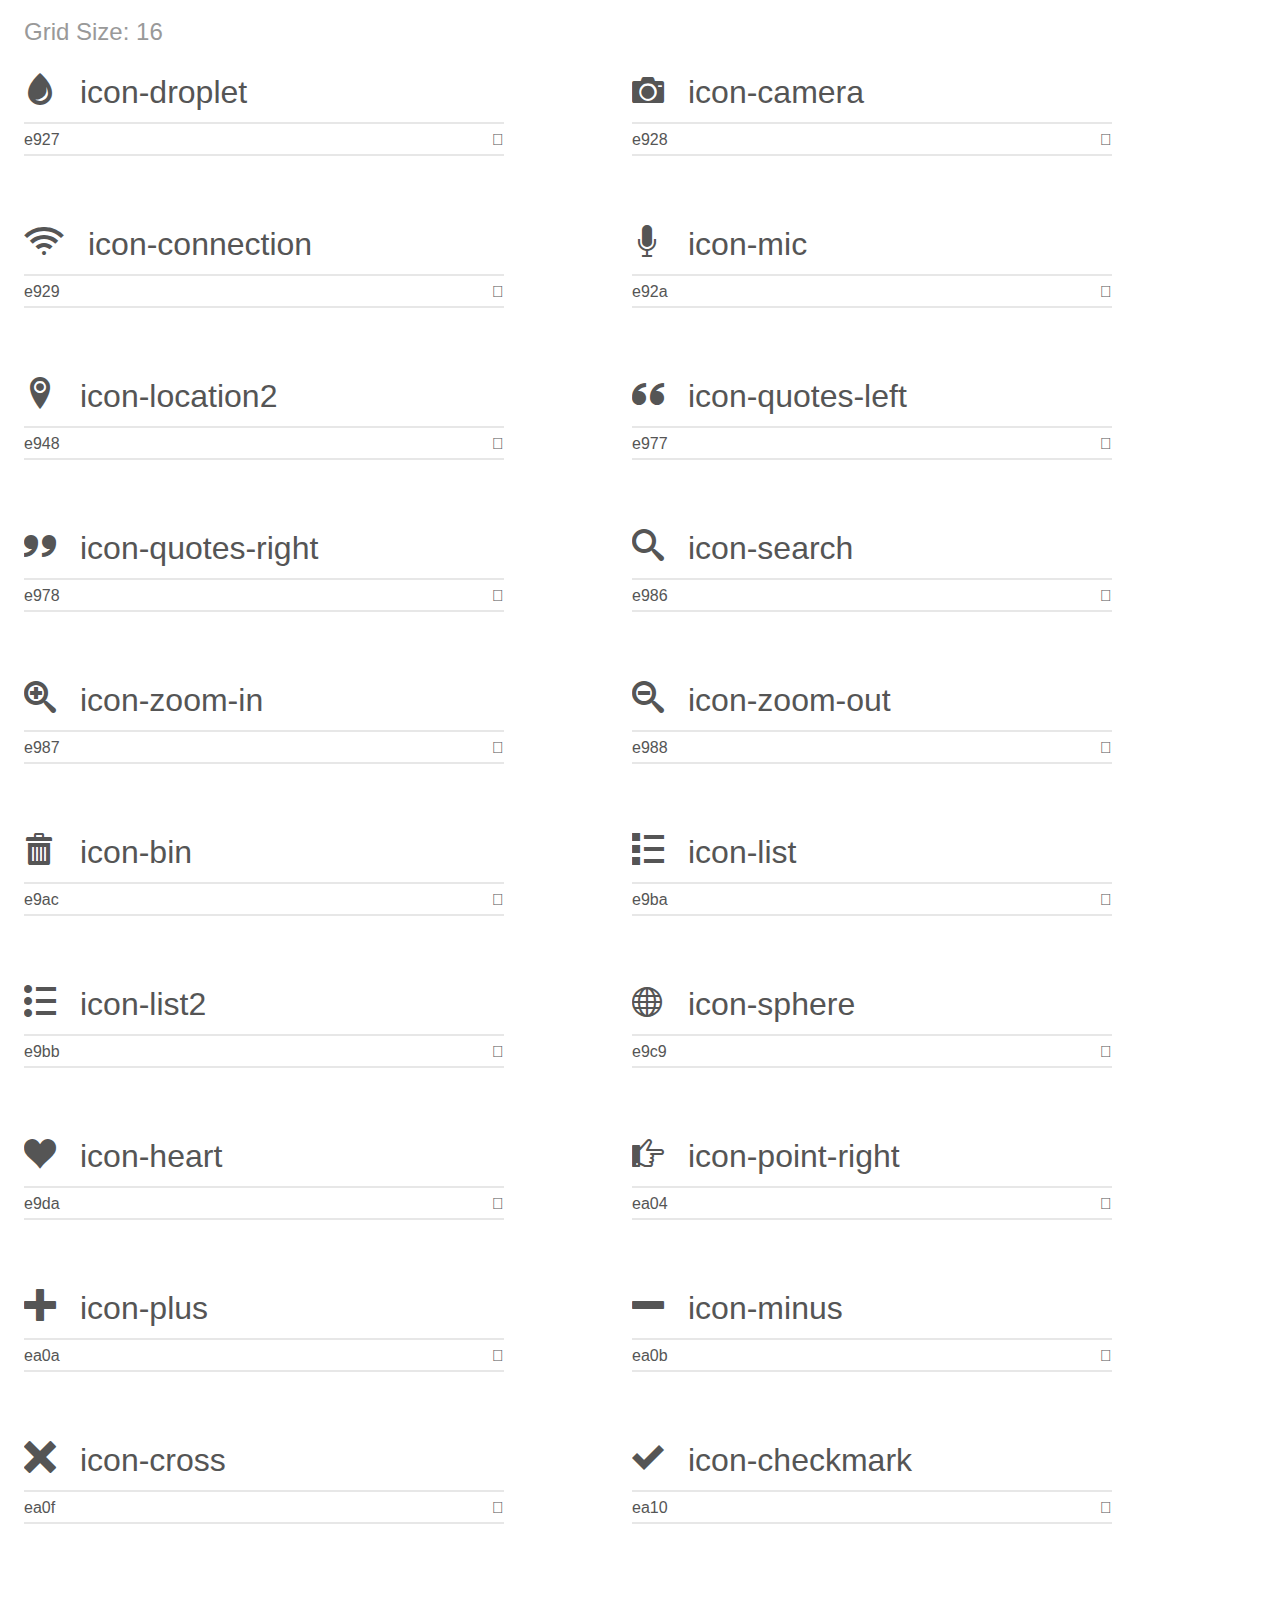
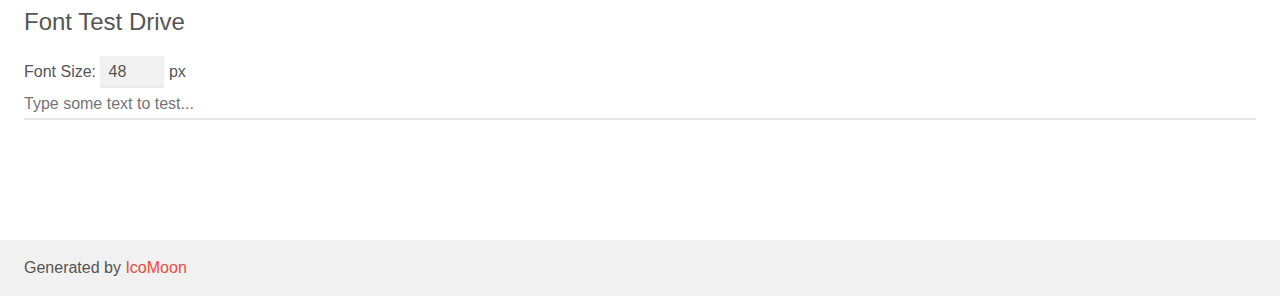
<file: icomoon/demo.html>
<!doctype html>
<html>
<head>
    <meta charset="utf-8">
    <title>IcoMoon Demo</title>
    <meta name="description" content="An Icon Font Generated By IcoMoon.io">
    <meta name="viewport" content="width=device-width, initial-scale=1">
    <link rel="stylesheet" href="demo-files/demo.css">
    <link rel="stylesheet" href="style.css"></head>
<body>
    <div class="bgc1 clearfix">
        <h1 class="mhmm mvm"><span class="fgc1">Font Name:</span> icomoon <small class="fgc1">(Glyphs:&nbsp;59)</small></h1>
    </div>
    <div class="clearfix mhl ptl">
        <h1 class="mvm mtn fgc1">Grid Size: Unknown</h1>
        <div class="glyph fs1">
            <div class="clearfix bshadow0 pbs">
                <span class="icon-28">
                
                </span>
                <span class="mls"> icon-28</span>
            </div>
            <fieldset class="fs0 size1of1 clearfix hidden-false">
                <input type="text" readonly value="e900" class="unit size1of2" />
                <input type="text" maxlength="1" readonly value="&#xe900;" class="unitRight size1of2 talign-right" />
            </fieldset>
            <div class="fs0 bshadow0 clearfix hidden-true">
                <span class="unit pvs fgc1">liga: </span>
                <input type="text" readonly value="" class="liga unitRight" />
            </div>
        </div>
        <div class="glyph fs1">
            <div class="clearfix bshadow0 pbs">
                <span class="icon-27">
                
                </span>
                <span class="mls"> icon-27</span>
            </div>
            <fieldset class="fs0 size1of1 clearfix hidden-false">
                <input type="text" readonly value="e901" class="unit size1of2" />
                <input type="text" maxlength="1" readonly value="&#xe901;" class="unitRight size1of2 talign-right" />
            </fieldset>
            <div class="fs0 bshadow0 clearfix hidden-true">
                <span class="unit pvs fgc1">liga: </span>
                <input type="text" readonly value="" class="liga unitRight" />
            </div>
        </div>
        <div class="glyph fs1">
            <div class="clearfix bshadow0 pbs">
                <span class="icon-26">
                
                </span>
                <span class="mls"> icon-26</span>
            </div>
            <fieldset class="fs0 size1of1 clearfix hidden-false">
                <input type="text" readonly value="e902" class="unit size1of2" />
                <input type="text" maxlength="1" readonly value="&#xe902;" class="unitRight size1of2 talign-right" />
            </fieldset>
            <div class="fs0 bshadow0 clearfix hidden-true">
                <span class="unit pvs fgc1">liga: </span>
                <input type="text" readonly value="" class="liga unitRight" />
            </div>
        </div>
        <div class="glyph fs1">
            <div class="clearfix bshadow0 pbs">
                <span class="icon-25">
                
                </span>
                <span class="mls"> icon-25</span>
            </div>
            <fieldset class="fs0 size1of1 clearfix hidden-false">
                <input type="text" readonly value="e903" class="unit size1of2" />
                <input type="text" maxlength="1" readonly value="&#xe903;" class="unitRight size1of2 talign-right" />
            </fieldset>
            <div class="fs0 bshadow0 clearfix hidden-true">
                <span class="unit pvs fgc1">liga: </span>
                <input type="text" readonly value="" class="liga unitRight" />
            </div>
        </div>
        <div class="glyph fs1">
            <div class="clearfix bshadow0 pbs">
                <span class="icon-23">
                
                </span>
                <span class="mls"> icon-23</span>
            </div>
            <fieldset class="fs0 size1of1 clearfix hidden-false">
                <input type="text" readonly value="e904" class="unit size1of2" />
                <input type="text" maxlength="1" readonly value="&#xe904;" class="unitRight size1of2 talign-right" />
            </fieldset>
            <div class="fs0 bshadow0 clearfix hidden-true">
                <span class="unit pvs fgc1">liga: </span>
                <input type="text" readonly value="" class="liga unitRight" />
            </div>
        </div>
        <div class="glyph fs1">
            <div class="clearfix bshadow0 pbs">
                <span class="icon-20">
                
                </span>
                <span class="mls"> icon-20</span>
            </div>
            <fieldset class="fs0 size1of1 clearfix hidden-false">
                <input type="text" readonly value="e905" class="unit size1of2" />
                <input type="text" maxlength="1" readonly value="&#xe905;" class="unitRight size1of2 talign-right" />
            </fieldset>
            <div class="fs0 bshadow0 clearfix hidden-true">
                <span class="unit pvs fgc1">liga: </span>
                <input type="text" readonly value="" class="liga unitRight" />
            </div>
        </div>
        <div class="glyph fs1">
            <div class="clearfix bshadow0 pbs">
                <span class="icon-18">
                
                </span>
                <span class="mls"> icon-18</span>
            </div>
            <fieldset class="fs0 size1of1 clearfix hidden-false">
                <input type="text" readonly value="e906" class="unit size1of2" />
                <input type="text" maxlength="1" readonly value="&#xe906;" class="unitRight size1of2 talign-right" />
            </fieldset>
            <div class="fs0 bshadow0 clearfix hidden-true">
                <span class="unit pvs fgc1">liga: </span>
                <input type="text" readonly value="" class="liga unitRight" />
            </div>
        </div>
        <div class="glyph fs1">
            <div class="clearfix bshadow0 pbs">
                <span class="icon-17">
                
                </span>
                <span class="mls"> icon-17</span>
            </div>
            <fieldset class="fs0 size1of1 clearfix hidden-false">
                <input type="text" readonly value="e907" class="unit size1of2" />
                <input type="text" maxlength="1" readonly value="&#xe907;" class="unitRight size1of2 talign-right" />
            </fieldset>
            <div class="fs0 bshadow0 clearfix hidden-true">
                <span class="unit pvs fgc1">liga: </span>
                <input type="text" readonly value="" class="liga unitRight" />
            </div>
        </div>
        <div class="glyph fs1">
            <div class="clearfix bshadow0 pbs">
                <span class="icon-search1">
                
                </span>
                <span class="mls"> icon-search1</span>
            </div>
            <fieldset class="fs0 size1of1 clearfix hidden-false">
                <input type="text" readonly value="e908" class="unit size1of2" />
                <input type="text" maxlength="1" readonly value="&#xe908;" class="unitRight size1of2 talign-right" />
            </fieldset>
            <div class="fs0 bshadow0 clearfix hidden-true">
                <span class="unit pvs fgc1">liga: </span>
                <input type="text" readonly value="" class="liga unitRight" />
            </div>
        </div>
        <div class="glyph fs1">
            <div class="clearfix bshadow0 pbs">
                <span class="icon-delete">
                
                </span>
                <span class="mls"> icon-delete</span>
            </div>
            <fieldset class="fs0 size1of1 clearfix hidden-false">
                <input type="text" readonly value="e909" class="unit size1of2" />
                <input type="text" maxlength="1" readonly value="&#xe909;" class="unitRight size1of2 talign-right" />
            </fieldset>
            <div class="fs0 bshadow0 clearfix hidden-true">
                <span class="unit pvs fgc1">liga: </span>
                <input type="text" readonly value="" class="liga unitRight" />
            </div>
        </div>
        <div class="glyph fs1">
            <div class="clearfix bshadow0 pbs">
                <span class="icon-cart">
                
                </span>
                <span class="mls"> icon-cart</span>
            </div>
            <fieldset class="fs0 size1of1 clearfix hidden-false">
                <input type="text" readonly value="e90a" class="unit size1of2" />
                <input type="text" maxlength="1" readonly value="&#xe90a;" class="unitRight size1of2 talign-right" />
            </fieldset>
            <div class="fs0 bshadow0 clearfix hidden-true">
                <span class="unit pvs fgc1">liga: </span>
                <input type="text" readonly value="" class="liga unitRight" />
            </div>
        </div>
        <div class="glyph fs1">
            <div class="clearfix bshadow0 pbs">
                <span class="icon-Camera2">
                
                </span>
                <span class="mls"> icon-Camera2</span>
            </div>
            <fieldset class="fs0 size1of1 clearfix hidden-false">
                <input type="text" readonly value="e90b" class="unit size1of2" />
                <input type="text" maxlength="1" readonly value="&#xe90b;" class="unitRight size1of2 talign-right" />
            </fieldset>
            <div class="fs0 bshadow0 clearfix hidden-true">
                <span class="unit pvs fgc1">liga: </span>
                <input type="text" readonly value="" class="liga unitRight" />
            </div>
        </div>
        <div class="glyph fs1">
            <div class="clearfix bshadow0 pbs">
                <span class="icon-Camera">
                
                </span>
                <span class="mls"> icon-Camera</span>
            </div>
            <fieldset class="fs0 size1of1 clearfix hidden-false">
                <input type="text" readonly value="e90c" class="unit size1of2" />
                <input type="text" maxlength="1" readonly value="&#xe90c;" class="unitRight size1of2 talign-right" />
            </fieldset>
            <div class="fs0 bshadow0 clearfix hidden-true">
                <span class="unit pvs fgc1">liga: </span>
                <input type="text" readonly value="" class="liga unitRight" />
            </div>
        </div>
        <div class="glyph fs1">
            <div class="clearfix bshadow0 pbs">
                <span class="icon-browser">
                
                </span>
                <span class="mls"> icon-browser</span>
            </div>
            <fieldset class="fs0 size1of1 clearfix hidden-false">
                <input type="text" readonly value="e90d" class="unit size1of2" />
                <input type="text" maxlength="1" readonly value="&#xe90d;" class="unitRight size1of2 talign-right" />
            </fieldset>
            <div class="fs0 bshadow0 clearfix hidden-true">
                <span class="unit pvs fgc1">liga: </span>
                <input type="text" readonly value="" class="liga unitRight" />
            </div>
        </div>
        <div class="glyph fs1">
            <div class="clearfix bshadow0 pbs">
                <span class="icon--2">
                
                </span>
                <span class="mls"> icon--2</span>
            </div>
            <fieldset class="fs0 size1of1 clearfix hidden-false">
                <input type="text" readonly value="e90e" class="unit size1of2" />
                <input type="text" maxlength="1" readonly value="&#xe90e;" class="unitRight size1of2 talign-right" />
            </fieldset>
            <div class="fs0 bshadow0 clearfix hidden-true">
                <span class="unit pvs fgc1">liga: </span>
                <input type="text" readonly value="" class="liga unitRight" />
            </div>
        </div>
        <div class="glyph fs1">
            <div class="clearfix bshadow0 pbs">
                <span class="icon--1">
                
                </span>
                <span class="mls"> icon--1</span>
            </div>
            <fieldset class="fs0 size1of1 clearfix hidden-false">
                <input type="text" readonly value="e90f" class="unit size1of2" />
                <input type="text" maxlength="1" readonly value="&#xe90f;" class="unitRight size1of2 talign-right" />
            </fieldset>
            <div class="fs0 bshadow0 clearfix hidden-true">
                <span class="unit pvs fgc1">liga: </span>
                <input type="text" readonly value="" class="liga unitRight" />
            </div>
        </div>
        <div class="glyph fs1">
            <div class="clearfix bshadow0 pbs">
                <span class="icon-24">
                
                </span>
                <span class="mls"> icon-24</span>
            </div>
            <fieldset class="fs0 size1of1 clearfix hidden-false">
                <input type="text" readonly value="e910" class="unit size1of2" />
                <input type="text" maxlength="1" readonly value="&#xe910;" class="unitRight size1of2 talign-right" />
            </fieldset>
            <div class="fs0 bshadow0 clearfix hidden-true">
                <span class="unit pvs fgc1">liga: </span>
                <input type="text" readonly value="" class="liga unitRight" />
            </div>
        </div>
        <div class="glyph fs1">
            <div class="clearfix bshadow0 pbs">
                <span class="icon-22">
                
                </span>
                <span class="mls"> icon-22</span>
            </div>
            <fieldset class="fs0 size1of1 clearfix hidden-false">
                <input type="text" readonly value="e911" class="unit size1of2" />
                <input type="text" maxlength="1" readonly value="&#xe911;" class="unitRight size1of2 talign-right" />
            </fieldset>
            <div class="fs0 bshadow0 clearfix hidden-true">
                <span class="unit pvs fgc1">liga: </span>
                <input type="text" readonly value="" class="liga unitRight" />
            </div>
        </div>
        <div class="glyph fs1">
            <div class="clearfix bshadow0 pbs">
                <span class="icon-19">
                
                </span>
                <span class="mls"> icon-19</span>
            </div>
            <fieldset class="fs0 size1of1 clearfix hidden-false">
                <input type="text" readonly value="e912" class="unit size1of2" />
                <input type="text" maxlength="1" readonly value="&#xe912;" class="unitRight size1of2 talign-right" />
            </fieldset>
            <div class="fs0 bshadow0 clearfix hidden-true">
                <span class="unit pvs fgc1">liga: </span>
                <input type="text" readonly value="" class="liga unitRight" />
            </div>
        </div>
        <div class="glyph fs1">
            <div class="clearfix bshadow0 pbs">
                <span class="icon-or">
                
                </span>
                <span class="mls"> icon-or</span>
            </div>
            <fieldset class="fs0 size1of1 clearfix hidden-false">
                <input type="text" readonly value="e913" class="unit size1of2" />
                <input type="text" maxlength="1" readonly value="&#xe913;" class="unitRight size1of2 talign-right" />
            </fieldset>
            <div class="fs0 bshadow0 clearfix hidden-true">
                <span class="unit pvs fgc1">liga: </span>
                <input type="text" readonly value="" class="liga unitRight" />
            </div>
        </div>
        <div class="glyph fs1">
            <div class="clearfix bshadow0 pbs">
                <span class="icon-16">
                
                </span>
                <span class="mls"> icon-16</span>
            </div>
            <fieldset class="fs0 size1of1 clearfix hidden-false">
                <input type="text" readonly value="e914" class="unit size1of2" />
                <input type="text" maxlength="1" readonly value="&#xe914;" class="unitRight size1of2 talign-right" />
            </fieldset>
            <div class="fs0 bshadow0 clearfix hidden-true">
                <span class="unit pvs fgc1">liga: </span>
                <input type="text" readonly value="" class="liga unitRight" />
            </div>
        </div>
        <div class="glyph fs1">
            <div class="clearfix bshadow0 pbs">
                <span class="icon-15">
                
                </span>
                <span class="mls"> icon-15</span>
            </div>
            <fieldset class="fs0 size1of1 clearfix hidden-false">
                <input type="text" readonly value="e915" class="unit size1of2" />
                <input type="text" maxlength="1" readonly value="&#xe915;" class="unitRight size1of2 talign-right" />
            </fieldset>
            <div class="fs0 bshadow0 clearfix hidden-true">
                <span class="unit pvs fgc1">liga: </span>
                <input type="text" readonly value="" class="liga unitRight" />
            </div>
        </div>
        <div class="glyph fs1">
            <div class="clearfix bshadow0 pbs">
                <span class="icon-14">
                
                </span>
                <span class="mls"> icon-14</span>
            </div>
            <fieldset class="fs0 size1of1 clearfix hidden-false">
                <input type="text" readonly value="e916" class="unit size1of2" />
                <input type="text" maxlength="1" readonly value="&#xe916;" class="unitRight size1of2 talign-right" />
            </fieldset>
            <div class="fs0 bshadow0 clearfix hidden-true">
                <span class="unit pvs fgc1">liga: </span>
                <input type="text" readonly value="" class="liga unitRight" />
            </div>
        </div>
        <div class="glyph fs1">
            <div class="clearfix bshadow0 pbs">
                <span class="icon--">
                
                </span>
                <span class="mls"> icon--</span>
            </div>
            <fieldset class="fs0 size1of1 clearfix hidden-false">
                <input type="text" readonly value="e917" class="unit size1of2" />
                <input type="text" maxlength="1" readonly value="&#xe917;" class="unitRight size1of2 talign-right" />
            </fieldset>
            <div class="fs0 bshadow0 clearfix hidden-true">
                <span class="unit pvs fgc1">liga: </span>
                <input type="text" readonly value="" class="liga unitRight" />
            </div>
        </div>
        <div class="glyph fs1">
            <div class="clearfix bshadow0 pbs">
                <span class="icon-13">
                
                </span>
                <span class="mls"> icon-13</span>
            </div>
            <fieldset class="fs0 size1of1 clearfix hidden-false">
                <input type="text" readonly value="e918" class="unit size1of2" />
                <input type="text" maxlength="1" readonly value="&#xe918;" class="unitRight size1of2 talign-right" />
            </fieldset>
            <div class="fs0 bshadow0 clearfix hidden-true">
                <span class="unit pvs fgc1">liga: </span>
                <input type="text" readonly value="" class="liga unitRight" />
            </div>
        </div>
        <div class="glyph fs1">
            <div class="clearfix bshadow0 pbs">
                <span class="icon-12">
                
                </span>
                <span class="mls"> icon-12</span>
            </div>
            <fieldset class="fs0 size1of1 clearfix hidden-false">
                <input type="text" readonly value="e919" class="unit size1of2" />
                <input type="text" maxlength="1" readonly value="&#xe919;" class="unitRight size1of2 talign-right" />
            </fieldset>
            <div class="fs0 bshadow0 clearfix hidden-true">
                <span class="unit pvs fgc1">liga: </span>
                <input type="text" readonly value="" class="liga unitRight" />
            </div>
        </div>
        <div class="glyph fs1">
            <div class="clearfix bshadow0 pbs">
                <span class="icon-11">
                
                </span>
                <span class="mls"> icon-11</span>
            </div>
            <fieldset class="fs0 size1of1 clearfix hidden-false">
                <input type="text" readonly value="e91a" class="unit size1of2" />
                <input type="text" maxlength="1" readonly value="&#xe91a;" class="unitRight size1of2 talign-right" />
            </fieldset>
            <div class="fs0 bshadow0 clearfix hidden-true">
                <span class="unit pvs fgc1">liga: </span>
                <input type="text" readonly value="" class="liga unitRight" />
            </div>
        </div>
        <div class="glyph fs1">
            <div class="clearfix bshadow0 pbs">
                <span class="icon-21">
                
                </span>
                <span class="mls"> icon-21</span>
            </div>
            <fieldset class="fs0 size1of1 clearfix hidden-false">
                <input type="text" readonly value="e91b" class="unit size1of2" />
                <input type="text" maxlength="1" readonly value="&#xe91b;" class="unitRight size1of2 talign-right" />
            </fieldset>
            <div class="fs0 bshadow0 clearfix hidden-true">
                <span class="unit pvs fgc1">liga: </span>
                <input type="text" readonly value="" class="liga unitRight" />
            </div>
        </div>
        <div class="glyph fs1">
            <div class="clearfix bshadow0 pbs">
                <span class="icon-10">
                
                </span>
                <span class="mls"> icon-10</span>
            </div>
            <fieldset class="fs0 size1of1 clearfix hidden-false">
                <input type="text" readonly value="e91c" class="unit size1of2" />
                <input type="text" maxlength="1" readonly value="&#xe91c;" class="unitRight size1of2 talign-right" />
            </fieldset>
            <div class="fs0 bshadow0 clearfix hidden-true">
                <span class="unit pvs fgc1">liga: </span>
                <input type="text" readonly value="" class="liga unitRight" />
            </div>
        </div>
        <div class="glyph fs1">
            <div class="clearfix bshadow0 pbs">
                <span class="icon-9">
                
                </span>
                <span class="mls"> icon-9</span>
            </div>
            <fieldset class="fs0 size1of1 clearfix hidden-false">
                <input type="text" readonly value="e91d" class="unit size1of2" />
                <input type="text" maxlength="1" readonly value="&#xe91d;" class="unitRight size1of2 talign-right" />
            </fieldset>
            <div class="fs0 bshadow0 clearfix hidden-true">
                <span class="unit pvs fgc1">liga: </span>
                <input type="text" readonly value="" class="liga unitRight" />
            </div>
        </div>
        <div class="glyph fs1">
            <div class="clearfix bshadow0 pbs">
                <span class="icon-8">
                
                </span>
                <span class="mls"> icon-8</span>
            </div>
            <fieldset class="fs0 size1of1 clearfix hidden-false">
                <input type="text" readonly value="e91e" class="unit size1of2" />
                <input type="text" maxlength="1" readonly value="&#xe91e;" class="unitRight size1of2 talign-right" />
            </fieldset>
            <div class="fs0 bshadow0 clearfix hidden-true">
                <span class="unit pvs fgc1">liga: </span>
                <input type="text" readonly value="" class="liga unitRight" />
            </div>
        </div>
        <div class="glyph fs1">
            <div class="clearfix bshadow0 pbs">
                <span class="icon-7">
                
                </span>
                <span class="mls"> icon-7</span>
            </div>
            <fieldset class="fs0 size1of1 clearfix hidden-false">
                <input type="text" readonly value="e91f" class="unit size1of2" />
                <input type="text" maxlength="1" readonly value="&#xe91f;" class="unitRight size1of2 talign-right" />
            </fieldset>
            <div class="fs0 bshadow0 clearfix hidden-true">
                <span class="unit pvs fgc1">liga: </span>
                <input type="text" readonly value="" class="liga unitRight" />
            </div>
        </div>
        <div class="glyph fs1">
            <div class="clearfix bshadow0 pbs">
                <span class="icon-uniE920">
                
                </span>
                <span class="mls"> icon-uniE920</span>
            </div>
            <fieldset class="fs0 size1of1 clearfix hidden-false">
                <input type="text" readonly value="e920" class="unit size1of2" />
                <input type="text" maxlength="1" readonly value="&#xe920;" class="unitRight size1of2 talign-right" />
            </fieldset>
            <div class="fs0 bshadow0 clearfix hidden-true">
                <span class="unit pvs fgc1">liga: </span>
                <input type="text" readonly value="" class="liga unitRight" />
            </div>
        </div>
        <div class="glyph fs1">
            <div class="clearfix bshadow0 pbs">
                <span class="icon-6">
                
                </span>
                <span class="mls"> icon-6</span>
            </div>
            <fieldset class="fs0 size1of1 clearfix hidden-false">
                <input type="text" readonly value="e921" class="unit size1of2" />
                <input type="text" maxlength="1" readonly value="&#xe921;" class="unitRight size1of2 talign-right" />
            </fieldset>
            <div class="fs0 bshadow0 clearfix hidden-true">
                <span class="unit pvs fgc1">liga: </span>
                <input type="text" readonly value="" class="liga unitRight" />
            </div>
        </div>
        <div class="glyph fs1">
            <div class="clearfix bshadow0 pbs">
                <span class="icon-5">
                
                </span>
                <span class="mls"> icon-5</span>
            </div>
            <fieldset class="fs0 size1of1 clearfix hidden-false">
                <input type="text" readonly value="e922" class="unit size1of2" />
                <input type="text" maxlength="1" readonly value="&#xe922;" class="unitRight size1of2 talign-right" />
            </fieldset>
            <div class="fs0 bshadow0 clearfix hidden-true">
                <span class="unit pvs fgc1">liga: </span>
                <input type="text" readonly value="" class="liga unitRight" />
            </div>
        </div>
        <div class="glyph fs1">
            <div class="clearfix bshadow0 pbs">
                <span class="icon-4">
                
                </span>
                <span class="mls"> icon-4</span>
            </div>
            <fieldset class="fs0 size1of1 clearfix hidden-false">
                <input type="text" readonly value="e923" class="unit size1of2" />
                <input type="text" maxlength="1" readonly value="&#xe923;" class="unitRight size1of2 talign-right" />
            </fieldset>
            <div class="fs0 bshadow0 clearfix hidden-true">
                <span class="unit pvs fgc1">liga: </span>
                <input type="text" readonly value="" class="liga unitRight" />
            </div>
        </div>
        <div class="glyph fs1">
            <div class="clearfix bshadow0 pbs">
                <span class="icon-3">
                
                </span>
                <span class="mls"> icon-3</span>
            </div>
            <fieldset class="fs0 size1of1 clearfix hidden-false">
                <input type="text" readonly value="e924" class="unit size1of2" />
                <input type="text" maxlength="1" readonly value="&#xe924;" class="unitRight size1of2 talign-right" />
            </fieldset>
            <div class="fs0 bshadow0 clearfix hidden-true">
                <span class="unit pvs fgc1">liga: </span>
                <input type="text" readonly value="" class="liga unitRight" />
            </div>
        </div>
        <div class="glyph fs1">
            <div class="clearfix bshadow0 pbs">
                <span class="icon-2">
                
                </span>
                <span class="mls"> icon-2</span>
            </div>
            <fieldset class="fs0 size1of1 clearfix hidden-false">
                <input type="text" readonly value="e925" class="unit size1of2" />
                <input type="text" maxlength="1" readonly value="&#xe925;" class="unitRight size1of2 talign-right" />
            </fieldset>
            <div class="fs0 bshadow0 clearfix hidden-true">
                <span class="unit pvs fgc1">liga: </span>
                <input type="text" readonly value="" class="liga unitRight" />
            </div>
        </div>
        <div class="glyph fs1">
            <div class="clearfix bshadow0 pbs">
                <span class="icon-1">
                
                </span>
                <span class="mls"> icon-1</span>
            </div>
            <fieldset class="fs0 size1of1 clearfix hidden-false">
                <input type="text" readonly value="e926" class="unit size1of2" />
                <input type="text" maxlength="1" readonly value="&#xe926;" class="unitRight size1of2 talign-right" />
            </fieldset>
            <div class="fs0 bshadow0 clearfix hidden-true">
                <span class="unit pvs fgc1">liga: </span>
                <input type="text" readonly value="" class="liga unitRight" />
            </div>
        </div>
    </div>
    <div class="clearfix mhl ptl">
        <h1 class="mvm mtn fgc1">Grid Size: 16</h1>
        <div class="glyph fs2">
            <div class="clearfix bshadow0 pbs">
                <span class="icon-droplet">
                
                </span>
                <span class="mls"> icon-droplet</span>
            </div>
            <fieldset class="fs0 size1of1 clearfix hidden-false">
                <input type="text" readonly value="e927" class="unit size1of2" />
                <input type="text" maxlength="1" readonly value="&#xe927;" class="unitRight size1of2 talign-right" />
            </fieldset>
            <div class="fs0 bshadow0 clearfix hidden-true">
                <span class="unit pvs fgc1">liga: </span>
                <input type="text" readonly value="droplet, color2" class="liga unitRight" />
            </div>
        </div>
        <div class="glyph fs2">
            <div class="clearfix bshadow0 pbs">
                <span class="icon-camera">
                
                </span>
                <span class="mls"> icon-camera</span>
            </div>
            <fieldset class="fs0 size1of1 clearfix hidden-false">
                <input type="text" readonly value="e928" class="unit size1of2" />
                <input type="text" maxlength="1" readonly value="&#xe928;" class="unitRight size1of2 talign-right" />
            </fieldset>
            <div class="fs0 bshadow0 clearfix hidden-true">
                <span class="unit pvs fgc1">liga: </span>
                <input type="text" readonly value="camera, photo" class="liga unitRight" />
            </div>
        </div>
        <div class="glyph fs2">
            <div class="clearfix bshadow0 pbs">
                <span class="icon-connection">
                
                </span>
                <span class="mls"> icon-connection</span>
            </div>
            <fieldset class="fs0 size1of1 clearfix hidden-false">
                <input type="text" readonly value="e929" class="unit size1of2" />
                <input type="text" maxlength="1" readonly value="&#xe929;" class="unitRight size1of2 talign-right" />
            </fieldset>
            <div class="fs0 bshadow0 clearfix hidden-true">
                <span class="unit pvs fgc1">liga: </span>
                <input type="text" readonly value="connection, wifi" class="liga unitRight" />
            </div>
        </div>
        <div class="glyph fs2">
            <div class="clearfix bshadow0 pbs">
                <span class="icon-mic">
                
                </span>
                <span class="mls"> icon-mic</span>
            </div>
            <fieldset class="fs0 size1of1 clearfix hidden-false">
                <input type="text" readonly value="e92a" class="unit size1of2" />
                <input type="text" maxlength="1" readonly value="&#xe92a;" class="unitRight size1of2 talign-right" />
            </fieldset>
            <div class="fs0 bshadow0 clearfix hidden-true">
                <span class="unit pvs fgc1">liga: </span>
                <input type="text" readonly value="mic, microphone" class="liga unitRight" />
            </div>
        </div>
        <div class="glyph fs2">
            <div class="clearfix bshadow0 pbs">
                <span class="icon-location2">
                
                </span>
                <span class="mls"> icon-location2</span>
            </div>
            <fieldset class="fs0 size1of1 clearfix hidden-false">
                <input type="text" readonly value="e948" class="unit size1of2" />
                <input type="text" maxlength="1" readonly value="&#xe948;" class="unitRight size1of2 talign-right" />
            </fieldset>
            <div class="fs0 bshadow0 clearfix hidden-true">
                <span class="unit pvs fgc1">liga: </span>
                <input type="text" readonly value="location2, map-marker2" class="liga unitRight" />
            </div>
        </div>
        <div class="glyph fs2">
            <div class="clearfix bshadow0 pbs">
                <span class="icon-quotes-left">
                
                </span>
                <span class="mls"> icon-quotes-left</span>
            </div>
            <fieldset class="fs0 size1of1 clearfix hidden-false">
                <input type="text" readonly value="e977" class="unit size1of2" />
                <input type="text" maxlength="1" readonly value="&#xe977;" class="unitRight size1of2 talign-right" />
            </fieldset>
            <div class="fs0 bshadow0 clearfix hidden-true">
                <span class="unit pvs fgc1">liga: </span>
                <input type="text" readonly value="quotes-left, ldquo" class="liga unitRight" />
            </div>
        </div>
        <div class="glyph fs2">
            <div class="clearfix bshadow0 pbs">
                <span class="icon-quotes-right">
                
                </span>
                <span class="mls"> icon-quotes-right</span>
            </div>
            <fieldset class="fs0 size1of1 clearfix hidden-false">
                <input type="text" readonly value="e978" class="unit size1of2" />
                <input type="text" maxlength="1" readonly value="&#xe978;" class="unitRight size1of2 talign-right" />
            </fieldset>
            <div class="fs0 bshadow0 clearfix hidden-true">
                <span class="unit pvs fgc1">liga: </span>
                <input type="text" readonly value="quotes-right, rdquo" class="liga unitRight" />
            </div>
        </div>
        <div class="glyph fs2">
            <div class="clearfix bshadow0 pbs">
                <span class="icon-search">
                
                </span>
                <span class="mls"> icon-search</span>
            </div>
            <fieldset class="fs0 size1of1 clearfix hidden-false">
                <input type="text" readonly value="e986" class="unit size1of2" />
                <input type="text" maxlength="1" readonly value="&#xe986;" class="unitRight size1of2 talign-right" />
            </fieldset>
            <div class="fs0 bshadow0 clearfix hidden-true">
                <span class="unit pvs fgc1">liga: </span>
                <input type="text" readonly value="search, magnifier" class="liga unitRight" />
            </div>
        </div>
        <div class="glyph fs2">
            <div class="clearfix bshadow0 pbs">
                <span class="icon-zoom-in">
                
                </span>
                <span class="mls"> icon-zoom-in</span>
            </div>
            <fieldset class="fs0 size1of1 clearfix hidden-false">
                <input type="text" readonly value="e987" class="unit size1of2" />
                <input type="text" maxlength="1" readonly value="&#xe987;" class="unitRight size1of2 talign-right" />
            </fieldset>
            <div class="fs0 bshadow0 clearfix hidden-true">
                <span class="unit pvs fgc1">liga: </span>
                <input type="text" readonly value="zoom-in, magnifier2" class="liga unitRight" />
            </div>
        </div>
        <div class="glyph fs2">
            <div class="clearfix bshadow0 pbs">
                <span class="icon-zoom-out">
                
                </span>
                <span class="mls"> icon-zoom-out</span>
            </div>
            <fieldset class="fs0 size1of1 clearfix hidden-false">
                <input type="text" readonly value="e988" class="unit size1of2" />
                <input type="text" maxlength="1" readonly value="&#xe988;" class="unitRight size1of2 talign-right" />
            </fieldset>
            <div class="fs0 bshadow0 clearfix hidden-true">
                <span class="unit pvs fgc1">liga: </span>
                <input type="text" readonly value="zoom-out, magnifier3" class="liga unitRight" />
            </div>
        </div>
        <div class="glyph fs2">
            <div class="clearfix bshadow0 pbs">
                <span class="icon-bin">
                
                </span>
                <span class="mls"> icon-bin</span>
            </div>
            <fieldset class="fs0 size1of1 clearfix hidden-false">
                <input type="text" readonly value="e9ac" class="unit size1of2" />
                <input type="text" maxlength="1" readonly value="&#xe9ac;" class="unitRight size1of2 talign-right" />
            </fieldset>
            <div class="fs0 bshadow0 clearfix hidden-true">
                <span class="unit pvs fgc1">liga: </span>
                <input type="text" readonly value="bin, trashcan" class="liga unitRight" />
            </div>
        </div>
        <div class="glyph fs2">
            <div class="clearfix bshadow0 pbs">
                <span class="icon-list">
                
                </span>
                <span class="mls"> icon-list</span>
            </div>
            <fieldset class="fs0 size1of1 clearfix hidden-false">
                <input type="text" readonly value="e9ba" class="unit size1of2" />
                <input type="text" maxlength="1" readonly value="&#xe9ba;" class="unitRight size1of2 talign-right" />
            </fieldset>
            <div class="fs0 bshadow0 clearfix hidden-true">
                <span class="unit pvs fgc1">liga: </span>
                <input type="text" readonly value="list, todo" class="liga unitRight" />
            </div>
        </div>
        <div class="glyph fs2">
            <div class="clearfix bshadow0 pbs">
                <span class="icon-list2">
                
                </span>
                <span class="mls"> icon-list2</span>
            </div>
            <fieldset class="fs0 size1of1 clearfix hidden-false">
                <input type="text" readonly value="e9bb" class="unit size1of2" />
                <input type="text" maxlength="1" readonly value="&#xe9bb;" class="unitRight size1of2 talign-right" />
            </fieldset>
            <div class="fs0 bshadow0 clearfix hidden-true">
                <span class="unit pvs fgc1">liga: </span>
                <input type="text" readonly value="list2, todo2" class="liga unitRight" />
            </div>
        </div>
        <div class="glyph fs2">
            <div class="clearfix bshadow0 pbs">
                <span class="icon-sphere">
                
                </span>
                <span class="mls"> icon-sphere</span>
            </div>
            <fieldset class="fs0 size1of1 clearfix hidden-false">
                <input type="text" readonly value="e9c9" class="unit size1of2" />
                <input type="text" maxlength="1" readonly value="&#xe9c9;" class="unitRight size1of2 talign-right" />
            </fieldset>
            <div class="fs0 bshadow0 clearfix hidden-true">
                <span class="unit pvs fgc1">liga: </span>
                <input type="text" readonly value="sphere, globe" class="liga unitRight" />
            </div>
        </div>
        <div class="glyph fs2">
            <div class="clearfix bshadow0 pbs">
                <span class="icon-heart">
                
                </span>
                <span class="mls"> icon-heart</span>
            </div>
            <fieldset class="fs0 size1of1 clearfix hidden-false">
                <input type="text" readonly value="e9da" class="unit size1of2" />
                <input type="text" maxlength="1" readonly value="&#xe9da;" class="unitRight size1of2 talign-right" />
            </fieldset>
            <div class="fs0 bshadow0 clearfix hidden-true">
                <span class="unit pvs fgc1">liga: </span>
                <input type="text" readonly value="heart, like" class="liga unitRight" />
            </div>
        </div>
        <div class="glyph fs2">
            <div class="clearfix bshadow0 pbs">
                <span class="icon-point-right">
                
                </span>
                <span class="mls"> icon-point-right</span>
            </div>
            <fieldset class="fs0 size1of1 clearfix hidden-false">
                <input type="text" readonly value="ea04" class="unit size1of2" />
                <input type="text" maxlength="1" readonly value="&#xea04;" class="unitRight size1of2 talign-right" />
            </fieldset>
            <div class="fs0 bshadow0 clearfix hidden-true">
                <span class="unit pvs fgc1">liga: </span>
                <input type="text" readonly value="point-right, finger2" class="liga unitRight" />
            </div>
        </div>
        <div class="glyph fs2">
            <div class="clearfix bshadow0 pbs">
                <span class="icon-plus">
                
                </span>
                <span class="mls"> icon-plus</span>
            </div>
            <fieldset class="fs0 size1of1 clearfix hidden-false">
                <input type="text" readonly value="ea0a" class="unit size1of2" />
                <input type="text" maxlength="1" readonly value="&#xea0a;" class="unitRight size1of2 talign-right" />
            </fieldset>
            <div class="fs0 bshadow0 clearfix hidden-true">
                <span class="unit pvs fgc1">liga: </span>
                <input type="text" readonly value="plus, add" class="liga unitRight" />
            </div>
        </div>
        <div class="glyph fs2">
            <div class="clearfix bshadow0 pbs">
                <span class="icon-minus">
                
                </span>
                <span class="mls"> icon-minus</span>
            </div>
            <fieldset class="fs0 size1of1 clearfix hidden-false">
                <input type="text" readonly value="ea0b" class="unit size1of2" />
                <input type="text" maxlength="1" readonly value="&#xea0b;" class="unitRight size1of2 talign-right" />
            </fieldset>
            <div class="fs0 bshadow0 clearfix hidden-true">
                <span class="unit pvs fgc1">liga: </span>
                <input type="text" readonly value="minus, subtract" class="liga unitRight" />
            </div>
        </div>
        <div class="glyph fs2">
            <div class="clearfix bshadow0 pbs">
                <span class="icon-cross">
                
                </span>
                <span class="mls"> icon-cross</span>
            </div>
            <fieldset class="fs0 size1of1 clearfix hidden-false">
                <input type="text" readonly value="ea0f" class="unit size1of2" />
                <input type="text" maxlength="1" readonly value="&#xea0f;" class="unitRight size1of2 talign-right" />
            </fieldset>
            <div class="fs0 bshadow0 clearfix hidden-true">
                <span class="unit pvs fgc1">liga: </span>
                <input type="text" readonly value="cross, cancel" class="liga unitRight" />
            </div>
        </div>
        <div class="glyph fs2">
            <div class="clearfix bshadow0 pbs">
                <span class="icon-checkmark">
                
                </span>
                <span class="mls"> icon-checkmark</span>
            </div>
            <fieldset class="fs0 size1of1 clearfix hidden-false">
                <input type="text" readonly value="ea10" class="unit size1of2" />
                <input type="text" maxlength="1" readonly value="&#xea10;" class="unitRight size1of2 talign-right" />
            </fieldset>
            <div class="fs0 bshadow0 clearfix hidden-true">
                <span class="unit pvs fgc1">liga: </span>
                <input type="text" readonly value="checkmark, tick" class="liga unitRight" />
            </div>
        </div>
    </div>

    <!--[if gt IE 8]><!-->
    <div class="mhl clearfix mbl">
        <h1>Font Test Drive</h1>
        <label>
            Font Size: <input id="fontSize" type="number" class="textbox0 mbm"
            min="8" value="48" />
            px
        </label>
        <input id="testText" type="text" class="phl size1of1 mvl"
        placeholder="Type some text to test..." value=""/>
        <div id="testDrive" class="icon-">&nbsp;
        </div>
    </div>
    <!--<![endif]-->
    <div class="bgc1 clearfix">
        <p class="mhl">Generated by <a href="https://icomoon.io/app">IcoMoon</a></p>
    </div>

    <script src="demo-files/demo.js"></script>
</body>
</html>
</file>
<file: css/index.css>
*
{
    padding: 0;
    margin: 0;
}
body ,a ,ul li ,ol li,b,i,p,div,table,pre,span,input
{
    padding: 0;
    margin: 0;
    list-style: none;
    text-decoration: none;
}
body
{
    background:url("../img/bg.gif");
    width: 100%;
    min-width: 1000px;
}
.head
{
    background: #000;
    height: 35px;
    width: 100%;
    min-width: 1000px;
    line-height:35px;
    position: relative;

}
.head .icomoon ,.ico
{
    color: #929292;
    font-size: 22px;
    font-style: normal;

}
.head .icomoon
{
    margin-left: 80px;
}
.head .ico
{
    margin-left: 10px;
}

.head>p>span ,a ,a:hover
{
    color: #929292;
    font-size: 16px;;
    margin-left: 10px;
    text-decoration: none;
    color:#929292 ;
    margin-bottom: 15px;

}
.head>p
{
   float: left;
}
.head>p>.golden
{
    color:#bb9a6c ;
}
.head>.search
{
    height: 30px;
    width: 220px;
    background:#ccc;
    opacity: 0.4;
    border-radius: 5px;
    float: left;
    position: absolute;
    top:50%;
    margin-top: -15px;
    left: 50%;


}
.head>.search>input,span
{
    height: 30px;
    /*display: inline-block;*/
    vertical-align: bottom;

}
.head>.search>input
{

    width: 180px;
    border: none;
    float: left;
    outline: none;
    text-indent: 10px;
    border-radius:5px 0 0 5px;

}
.head>.search>span
{

    width: 40px;
    position: absolute;
    top:50%;
    margin-top: -15px;
    left: 45%;
    text-align: center;
    line-height: 30px;
    border-radius:0 5px 5px 0;
    cursor: pointer;

}
.head>.LoginAndReg
{
   position: absolute;
    height: 35px;
    width: 120px;
    top:0;
    right: 5%;
}
.head>p:after
{
    content:"";
    display: block;
    clear: both;
}
.head>.LoginAndReg>a
{
    padding: 0  5px;
}
.navBox
{
    height: 50px;
    width: 100%;
    min-width: 1000px;
    background:#fff;
    line-height: 50px;
    position: relative;
}
.navBox>ul>.index
{
    margin-left: 30px;
}
.navBox>.nav
{
    width: 100%;
    min-width: 1000px;

}
.navBox>.nav>li
{
    float: left;
    width: 60px;
    height: 20px;
}
.navBox>p
{
    position: absolute;
    height: 25px;
    width: 100px;
    top:0;
    left: 80%;
}
.navBox>.act
{

    bottom: 0;
}
.navBox>.nav>.other
{
    width: 100px;
    height: 20px;
}
.navBox>.nav>li>span
{
    margin-left: 10px;
    color: #ccc;
}
.navBox>.nav>li>a:hover
{
    background: #ffff00;
}
.Title
{
    height: 175px;
    width: 100%;
    position: relative;
    background:url("../img/logo-index.jpg")no-repeat center;

}
.Title>img
{
    position: absolute;
    top:50%;
    transform: translateY(-50%);
}
.Title>img.leftImg
{

    left: 0;
}
.Title>img.rigImg
{

    right: 0;
}
.Wheel-Box
{
    position:relative;
    width: 100%;
    min-width: 1000px;
    overflow: hidden;
    height: 606px;

}
.Wheel
{
    height: 564px;
    width: 1000px;
    margin: 0 auto;
    background: #fff;
}
.Wheel>img
{
    position: absolute;
    transition: all 1s ease;
}
.Wheel>img.img1
{
    opacity: 1;
}
.Wheel-Box>ul
{
    height: 10px;
    width:300px;
    position: absolute;
    bottom:20px;
    left: 50%;
    margin-left: -150px;
}
.Wheel-Box>ul>li
{
    height: 10px;
    width: 10px;
    border-radius: 50%;
    background: #fff;
    margin-left: 10px;
    float: left;
}
.Wheel-Box>div:before
{
    content: "";
    display: table;
}
.Wheel-Box >.btnPrent>.leftWheel , .rigWheel
{
   position: absolute;
    height: 60px;
    width: 50px;
    background: rgba(0,0,0,0.3);
    top:50%;
    margin-top: -30px;
    cursor: pointer;
}
.Wheel-Box >.btnPrent>.leftWheel i
{
    font-style: normal;
}
.Wheel-Box >.btnPrent>.leftWheel , .rigWheel  i
{
    text-align: center;
    line-height: 60px;
    font-size: 40px;
    font-style: normal;
    color: #fff;
}
.Wheel-Box>.btnPrent>.leftWheel
{
    position: absolute;
    left:0px;
}
.Wheel-Box>.btnPrent>.rigWheel
{
    position: absolute;
    right:0px;
}
.Wheel-Box>ul>.active
{
    background: #f00;
}
.btnPrent
{
    height: 564px;
    width: 1000px;
    position: absolute;
    top:0;
    left: 50%;
    margin-left: -500px;

}
.Model-WhatNew
{
    height:467px ;
    width: 1000px;
    min-width: 1000px;
    margin: 0 auto;
    position: relative;
}
.Model-WhatNew>div
{
    height: 50px;
    width: 100%;
    position: absolute;
}
.Model-WhatNew>div.NewLine
{
    border-bottom: 1px solid #ccc;

}
.Model-WhatNew>div>p
{
    width: 30%;
    display: inline-block;
    cursor: pointer;
}
.Model-WhatNew>div>.p2
{
    position: absolute;
    left: 33%;
    width: 34%;
    height: 89px;
    overflow: hidden;
}
.Model-WhatNew>div>.p1
{
    position: absolute;
    height: 26px;
    bottom: 0;
    left:26px;
    text-align: right;

}
.Model-WhatNew>div>.p3
{
    position: absolute;
    height: 26px;
    bottom: 0;
    right: 26px;
}
.Model-cardBox
{
    height: 340px;
    width:1000px;
    margin: 120px auto;
    display: flex;
    justify-content: space-between;
}
.Model-cardBox>div
{
    width: 304px;
    height: 340px;
    border: 1px solid #ccc;
}
.Model-cardBox>.firstCard,.twoCard
{
    text-align: center;
    width: 304px;
    height: 340px;
    transition: all 1s ease;
}
.Model-cardBox>.firstCard:hover
{

    box-shadow: 0 0 10px;
}
.Model-cardBox>.twoCard:hover
{
    box-shadow: 0 0 10px;
}

.Model-cardBox>.twoCard>img
{
    margin-top: 15px;
}
.Model-cardBox>.twoCard>a{
    display: block;
    margin-top: 12px;
    color: #ff0000;
    cursor: pointer;
}
.Model-cardBox>.firstCard>img
{
   margin-top: 15px;
}
.Model-cardBox>.firstCard>a
{
    display: block;
    margin-top: 12px;
    color: #ff0000;
    cursor: pointer;
}
.WordsPro-ul>li
{
    height: 16px;
    line-height: 16px;
    font-size: 14px;
    margin-bottom: 14px;
    padding-left: 32px;
    position: relative;
}
.WordsPro-ul
{
    list-style: none;
    padding: 0;
    margin-left:5px;
    margin-top: 20px;
}
.WordsPro-ul>li>span
{
    position: absolute;
    top: -10px;
    left: 0px;
    width: 290px;
    height: 35px;
    opacity: .5;
}
.WordsPro-ul>li>a
{
    font-size: 14px;
    color: #000;
}
.WordsPro-ul>li>a:hover
{
    color: #f00;
}
.num
{
    background:url("../img/num.png")no-repeat;
}
.num2
{
    background-position: 0 -30px
}
.num3
{
    background-position: 0 -60px;
}
.num4
{
    background-position: 0 -90px;
}
.num5
{
    background-position: 0 -120px;
}
.num6
{
    background-position: 0 -150px;
}
.num6
{
    background-position: 0 -150px;
}
.num7
{
    background-position: 0 -180px;
}
.num8
{
    background-position: 0 -210px;
}
.num9
{
    background-position: 0 -240px;
}
.num10
{
    background-position: 0 -270px;
}
.newStyleCloths
{
    height:660px ;
    width:100%;
    min-width: 1000px;
    background: #000;
    margin-top: 30px;

}
.newStyleCloths>.newStyleTitle
{
    height: 70px;
    width: 100%;
    min-width: 1000px;
    border-bottom:1px solid #fff;
    position: relative;
    margin-bottom: 88px;
}
.newStyleCloths>.newStyleTitle>.oneStyleTitle
{
    width: 35%;
    height: 30px;
    padding: 0;
    margin: 0;
    position: absolute;
    bottom: 0;
    left: 0;


}
.newStyleCloths>.newStyleTitle>.oneStyleTitle>li
{
    float: right;
    width: 80px;
}
.newStyleCloths>.newStyleTitle>.oneStyleTitle>li>span
{
    margin-left: 10px;
    color: #6c757d;
}
.newStyleCloths>.newStyleTitle>.oneStyleTitle>li>a
{
    font-size: 12px;
    color: #fff;
}
.newStyleCloths>.newStyleTitle>.twoStyleTitle
{
    width: 35%;
    height: 30px;
    padding: 0;
    margin: 0;
    margin-top: 30px;
    position: absolute;
    right: 0;
    bottom: 0;

}
.newStyleCloths>.newStyleTitle>.twoStyleTitle>li
{
    float: left;
    width: 80px;

}
.newStyleCloths>.newStyleTitle>.twoStyleTitle>li>span
{
    margin-left: 15px;
    color: #6c757d;
}
.newStyleCloths>.newStyleTitle>.twoStyleTitle>li>a
{
    font-size: 12px;
    color: #fff;
}
.newStyleCloths>.newStyleTitle>.cenTitlePic
{
    height: 90px;
    width:315px ;
    overflow: hidden;
    position: absolute;
    left: 35.5%;
    margin-top: 20px;

}
.newStyleWheel
{
    height: 501px;
    width: 1000px;
    min-width: 1000px;
    position: relative;
    margin: 10px auto;
    overflow: hidden;

}
.newStyleWheel>.oneStyleWheel
{
    height: 500px;
    width: 685px;
    position: absolute;
    left: 0;
    bottom:0;
}
.newStyleWheel>.oneStyleWheel>img
{
    position: absolute;
}
.newStyleWheel>.twoStyleWheel
{
    position: absolute;
    bottom: 0;
    right:0px;
    height: 500px;
    width: 300px;
}
.newStyleWheel>.btnLeft
{
    height: 60px;
    width: 50px;
    background: rgba(0,0,0,0.4);
    position: absolute;
    left:0;
    top:50%;
    margin-top: -30px;
}
.newStyleWheel>.btnRig
{
    height: 60px;
    width: 50px;
    background: rgba(0,0,0,0.4);
    position: absolute;
    left: 635px;
    top:50%;
    margin-top: -30px;
}
.newStyleWheel>div>i
{
    font-size: 30px;
    color: #fff;
    font-style: normal;
    text-align: center;
    line-height: 60px;
}
.newStyleCloths
{
    position: relative;
}
.circleParent
{
    height: 30px;
    width: 685px;
    /*bottom: 22px;*/
    left:0px;
    position: absolute;

}
.circleParent>.circle
{
    height: 10px;
    position: absolute;
    left: 50%;
    transform: translateX(-50%);

}
.circleParent>.circle>li
{
    height: 10px;
    width: 10px;
    background: rgba(0,0,0,0.6);
    border-radius: 50%;
    float: left;
    margin-left: 20px;
    cursor: pointer;

}
.FashionNew
{
    height:401px ;
    width: 1000px;
    min-width: 1000px;
    margin: 80px auto;
    display: flex;
    justify-content: space-between;
}
.FashionNew>div
{
    height:401px ;
    width: 304px;
    border: 1px solid #ccc;
    cursor: pointer;
}
.FashionNew>div>a>img
{
   text-align: center;
    margin-left: 6px;
}

.FashionNew>.oneFashion>h6
{
   font-weight: bold;
    margin-left:17px;
    display: inline-block;
    margin-top: 10px;
}
.FashionNew>.oneFashion>h6:hover
{
    color: #f00;
}
.FashionNew>.oneFashion>p:hover
{
    color: #f00;
}
.FashionNew>.oneFashion>span
{
    color: #000;
    font-size: 20px;
    font-style: normal;
    margin-left: 200px;
    margin-top: 10px;
}
.FashionNew>.oneFashion>p
{
    padding: 0;
    text-align: left;
    margin-left:17px;
}
.oneFashion>a>img{
    margin-top: 14px;
}
.FashionNew>.oneFashion
{
    transition: 1s;
}
.FashionNew>.oneFashion:hover
{
  box-shadow: 0 0 10px;
}
.FashionNew>.lastFashion>h6
{
    font-weight: bold;
    margin-left:17px;
    margin-top: 10px;
    margin-bottom:10px;
    padding: 0;
}
.FashionNew>.lastFashion>p
{
    padding: 0;
    text-align: left;
    margin-left:17px;

}
.FashionNew>.lastFashion>.line
{
    border-bottom:1px solid #ccc;
    margin-top: 14px;
}
.ShoeAndBag
{
    height: 460px;
    width: 1000px;
    min-width: 1000px;
    margin: 0  auto;
    position: relative;
}
.SABTitle>.line-line
{
    height: 15px;
    width: 100%;
    border-bottom: 1px solid #ccc;
    margin-bottom: 30px;
}
.SABTitle
{
      height: 60px;
      overflow: hidden;
      position: relative;

}
.SABTitle>h6
{
    position: absolute;
    top:-58px;
    left: 50%;
    font-weight: bold;
    color:#000;
    font-size: 24px;
    width: 130px;
    background: #fff;
    text-align: right;
    margin-left: -130px;
}
.SABTitle>p
{
    position: absolute;
    height: 30px;
    width: 150px;
    background: #000;
    color: #fff;
    font-size:20px;
    left: 50%;
}
.TwoWheel
{
    height: 340px;
    width: 100%;
    position: relative;
}
.TwoWheel>a
{
    display: block;
    height: 60px;
    width: 50px;
    background: rgba(0,0,0,0.5);
    position: absolute;
    top:50%;
    margin-top: -30px;
}
.TwoWheel>a>i{
    font-size: 30px;
    font-style: normal;
    text-align: center;
    line-height: 60px;
    color: #fff;
}
.TwoWheel>.btn-left
{
    left: 0;
    margin: 0;
}
.TwoWheel>.btn-rig
{
   left: 602px;
    padding: 0;
    margin: 0;
}
.TwoFirstWheel
{
    width: 652px;
    position: absolute;

}
.TwoFirstWheel>img
{
    position: absolute;
}
.TwoImg
{
    width: 304px;
    height: 340px;
    position: absolute;
    right:0;
}
.OriginPre
{
    position: absolute;
    left: 0;
    width: 652px;
    bottom:20px;
}
.OriginPre>.WheelOrigin
{

    height: 10px;
    position: absolute;
    bottom:15px;
    left: 50%;
    transform: translateX(-50%);
}
.WheelOrigin>li
{
    border-radius:50%;
    width: 10px;
    height: 10px;
    float: left;
    margin-left: 10px;
    background: #0066;
}






.PubStyle
{
    height: 340px;
    width:1000px;
    margin: 0px auto;
    display: flex;
    justify-content: space-between;
}
.PubStyle>div
{
    width: 304px;
    height: 340px;
    border: 1px solid #ccc;

}
.PubStyle>.firstStyle,.twoStyle
{
    text-align: center;
    width: 304px;
    height: 340px;
    transition: all 1s ease;
}
.PubStyle>.firstStyle:hover
{
    box-shadow: 0 0 10px;
}
.PubStyle>.twoStyle:hover
{
    box-shadow: 0 0 10px;
}

.PubStyle>.twoStyle>img
{
    margin-top: 15px;
}
.PubStyle>.twoStyle>a{
    display: block;
    margin-top: 12px;
    color: #000;
    cursor: pointer;
}
.PubStyle>.twoStyle>a:hover
{
    color: #f00;
}
.PubStyle>.firstStyle>a:hover
{
    color: #f00;
}
.PubStyle>.firstStyle>img
{
    margin-top: 15px;
}
.PubStyle>.firstStyle>a
{
    display: block;
    margin-top: 12px;
    color: #000;
    cursor: pointer;
}
.HotAttention
{
    min-width: 1000px;
    margin-top: 50px;
    padding-bottom: 50px
}
.Warp
{
    width: 1000px;
    position: relative;
    margin: 0 auto
}
.inner
{
    width: 973px;
    border: 1px solid #d8d8d8;
    height: 82px;
    position: relative;
    padding: 20px 0 0 25px;
    margin: 0;

}
.inner>h3
{
    font-size: 20px;
    width: 88px;
    border-right: 1px solid #d8d8d8;
    text-align: center;
    padding: 5px 35px 5px 0;
    margin-right:40px;
    float: left;
    margin-top:0;
    margin-bottom:0;

}
.inner>h3>span
{
    font-size: 16px;
    display: block;
    background: #000;
    color: #fff;
    line-height: 30px;
    font-weight: normal;
}
.f1
{
    float: left;
}
.f1>.key-mini>a{
    float: left;
    font-size: 14px;
    line-height: 20px;
    padding: 0 12px;
    color: #000;
}
.f1>.key-mini>a:hover
{
    color: #f00;
}
.clear
{
    zoom:1;
}
.f1>.key-mini>em
{
    float: left;
    font-size: 14px;
    line-height: 20px;
    font-style: normal;
    color: #000;
}
.key-input>form>input{
    height: 30px;
    padding: 0;
    border: 0;
    outline:none;
    border: 1px solid #ccc;
    vertical-align: bottom;
    text-indent: 10px;
    margin-left: 20px;
}
.key-input>form>button
{
    height: 31px;
    padding: 0;
    margin: 0;
    border: 0;
    width: 30px;
    outline: none;
    vertical-align: bottom;

}
.key-input>form>button>span
{
    font-style: normal;
    font-size: 16px;
    color: #6c757d;

}
.select
{
    float: left;
    width: 250px;
    height: 24px;
    background: url(../gif/bg_index_select01.gif) no-repeat;
    margin-left: 10px;
    margin-top: 2px;
    position: relative
}
.select>span
{
    height: 24px;
    line-height: 24px;
    display: block;
    padding-left: 10px;
    cursor: pointer;
    font-size: 14px;
    color: #000;
}
.option
{
    position: absolute;
    display: none;
    width: 248px;
    height: 140px;
    left: 0;
    overflow-x: hidden;
    overflow-y: auto;
    z-index: 1000;
    top: 23px;
    border: 1px solid #ccc;
    background-color: #FFF;
}
.option>ul>li
{
    border-bottom: 1px solid #CCCCCC;
    height: 24px;
    line-height: 24px;
    overflow: hidden;
    padding: 0 10px;
    width: 214px;
    text-align: left;
    background-color: #FFF;
}
.selectImg
{
    width: 1000px;
    min-width: 1000px;
    margin: 10px auto;
}
.VogueBox
{
    width: 100%;
    min-width: 1000px;
    height: 684px;
    margin-bottom: 50px;


}
.warpBox
{
    background:#b10101 ;
    height: 654px;
    width: 100%;
}
.VogueBox>.warpBox>.mainBox
{
    position: relative;
    width: 1000px;
    height: 654px;
    margin: 0 auto;


}
.mainBox>p
{
    height: 50px;
    width: 40%;
    border-bottom: 1px solid #ccc;
    position: absolute;
}
.mainBox>.p1
{
   left: 0;
}
.mainBox>.p2
{
  right: 0;
}
.conPic
{
    width: 1000px;
    height: 500px;
    position: absolute;
    bottom: 0;
}
.conPic>.DisPicOne
{
    display: flex;
    justify-content: space-between;
}
.conPic>.DisPicTwo
{
    position: absolute;
    top:0;

}
.conPic>.DisPicTwo:nth-child(2)
{
   margin-left: 10px;
}
.cirPic
{
    height: 30px;
    width: 1000px;
    margin: 0 auto;
    position: relative;
}
.cirPic>ul
{
    height: 10px;
    width: 40px;
    position: absolute;
    left: 50%;
    margin-left: -20px;
    bottom: 0;

}
.cirPic>ul>li
{
    width: 10px;
    height: 10px;
    float: left;
    background: #6c757d;
    border-radius: 50%;
    margin-left: 10px;
}
.btnstyle
{
    position: absolute;
    height: 60px;
    width: 50px;
    background: rgba(0,0,0,0.5);
    top:50%;
    margin-top: -30px;
    cursor: pointer;
}
.btnstyle>i
{
    color: #fff;
    font-style: normal;
    font-size: 30px;
    text-align: center;
    line-height: 60px;
}
.prev
{
   left: 0;

}
.next
{
    right: 0;
}
.WordsWords>h4
{
    padding: 0;
    margin: 5px 10px;
    font-weight:bold ;
    color: #000;
}
.WordsWords>.WordsTitle
{
    font-size: 18px;
    font-weight: bold;
    display: block;
    margin: 10px 0 10px 10px;

}
.WordsWords>.WordsTitle>span
{
    font-size: 12px;
    font-style: normal;
}
.contentMain
{
    border-top: 1px solid #ccc;
    padding-bottom: 7px;
    overflow: hidden;
    height: 233px;
    padding-top: 12px;
}
.contentMain>a{
   float: left;
    margin-right:6px;
    font-size: 14px;
    white-space: nowrap;
    color: #000;
}
.contentMain:after
{
    content: "";
    display: block;
}
.contentMain>a:hover
{
    color: #f00;
}
.study
{
    height:200px;
    width: 1000px;
    margin: 50px auto ;
}
.ClothsJob
{
    height: 550px;
    width: 1000px;
    position: relative;
    margin: 20px auto;
}
.Pline
{
   height: 20px;
    width: 100%;
    border-bottom: 1px solid #ccc;

}

.Bottom-nav
{
    width: 1000px;
    height: 30px;
    margin: 0 auto;
    position: relative;
}
.Bottom-nav>.leftUl
{
    width: 35%;
    padding: 0;
    margin-top:10px;
    position: absolute;
}
.Bottom-nav>.leftUl>li
{
    float: left;
}
.Bottom-nav>.leftUl>li>span
{
    margin-left: 5px;
    color: #ccc;
}
.Bottom-nav>.rigUl
{
    position: absolute;
    right: 0;
    width: 35%;
    padding: 0;
    margin-top:10px;

}
.Bottom-nav>.rigUl>li
{
    float: left;
}
.Bottom-nav>.rigUl>li>span
{
    margin-left: 5px;
    color: #ccc
}
.Bottom-nav>ul>li>a:hover
{
    color: #f00;
}
.newClass
{
    margin: 20px auto;

}
.ClothStart
{
    height: 825px;
    width: 100%;
    min-width: 1000px;
    background: #000;
    margin-top: 50px;

}
.fashionTitleLine
{
    height: 80px;
    width: 100%;
    border-bottom: 1px solid #ccc;
}
.ClothStart>.WheelStart
{

    height: 550px;
    width: 1000px;
    min-width: 1000px;
    margin: 40px auto;
    overflow: hidden;
    border: 1px solid #ff0;
    transform-style: preserve-3d;
    perspective: 800px;
    position: relative;
}
.UlBox
{
    width: 1000px;
    height: 40px;
    margin: 10px auto;
    border: 1px solid #fff;
   position: relative;
}
.newYork
{
    width: 400px;
    height: 30px;

    margin:0;
    padding: 0;
}
.newYork>li>span{
  font-weight:lighter ;
    margin-left: 5px;
}
.newYork>li
{
    float: left;
    color: #ccc;
}
.rigList
{
    width: 300px;
    height: 40px;
    position: absolute;
    right: 0;
    top:0;
    border: 1px solid  #fff;
}
.rigList>div
{
    float: left;
    padding-left: 10px;
}
.UlBox>.newYork>li>a:hover
{
  color: #f00;
}
.UlBox>.rigList>div>a:hover
{
    color: #f00;
}

/*.WheelStart*/
/*{*/
    /**/
    /*position: relative;*/
    /*width: 1100px;*/
    /*margin: 50px auto;*/
    /*border: 1px solid #ff0;*/
/*}*/
.WheelStart>img
{
    height: 540px;
    width: 360px;
    border: 1px solid #999;
    position: absolute;
    left: 50%;
    margin-left: -180px;
    margin-top:0;

}
.WheelStart>img.img1
{

   z-index: 6;
}
.WheelStart>img.img2
{

    transform: translateX(200px)scale(0.92);
    z-index: 3;

}
.WheelStart>img.img3
{

    transform: translateX(-200px)scale(0.92);
    z-index: 3;

}
.WheelStart>img.img4
{
    transform: translateX(400px)scale(0.84) ;
    z-index: 1;

}
.WheelStart>img.img5
{
    transform: translateX(-400px)scale(0.84);
    z-index: 1;
}
.ClothStart>p.changeWords
{
    color: #fff;
    text-align: center;
}

.leftWheelBtn
{
    height: 60px;
    width: 50px;
    background: #ffff00;
    position: absolute;
    top:50%;
    margin-top: -30px;

}
.WonderfulTopic
{
    height: 688px;
    width: 100%;
    margin-top:50px;
}
.headTopic
{
    height: 148px;
    width: 100%;
}
.WonderfulTopic>.headTopic>div.TopicLine
{
    height: 20px;
    width: 100%;
    border-bottom: 1px solid  #ccc;
}
.WonderfulTopic>.headTopic>.LinkTopic
{
    height: 30px;
    width: 1000px;
    margin:  45px auto;
    text-align: center;
    line-height: 30px;
}
.WonderfulTopic>.headTopic>.LinkTopic>a
{
    color: #000;
   padding: 20px;
}
.WonderfulTopic>.mainTopic{
     height: 530px;
    width: 1000px;
    margin: 0 auto;
    position: relative;
}
.WheelTopic
{
    width: 100%;
    height: 500px;
    position: absolute;
    margin: 0;
}
.WheelTopic>.oneWheelTopic
{
    position: absolute;
    left: 0;
    top:0;
}
.WheelTopic>.oneWheelTopic>div
{
    height: 491px;
    width: 241px;
    float: left;
}

.WheelTopic>.oneWheelTopic>div>a
{
    margin:0;
    padding: 0;
}
.WheelTopic>.twoWheelTopic>div>a
{
    margin:0;
    padding: 0;
}
.WheelTopic>.oneWheelTopic>div.dis
{
    margin-left: 12px;
}
.WheelTopic>.twoWheelTopic
{
    position: absolute;
    left: 0;
    top:0;
    padding: 0;
    margin: 0;
}
.WheelTopic>.twoWheelTopic>div
{
    height: 491px;
    width: 241px;
    float: left;
}
.WheelTopic>.twoWheelTopic>div.dis
{
    margin-left: 12px;
}
.btnTopic
{
    position: absolute;
    top:50%;
    margin-top:-30px;
    height: 60px;
    width: 50px;
    background: rgba(0,0,0,0.5);
    cursor: pointer;
}

.btnTopic.leftTopic
{
    left: 0;
}
.btnTopic.rigTopic
{
  right: 0;
}
.btnTopic>i
{
    font-size: 35px;
    color: #fff;
    font-style: normal;
    text-align: center;
    line-height: 60px;
}
.mainTopic>.circleTopic
{
    height: 20px;
    width: 100%;
    position: absolute;
    bottom: 0;
}
.circleTopic>.cirTop
{
  position: absolute;
    left: 50%;
    transform: translateX(-50%);
}
.circleTopic>.cirTop>li
{
    display: block;
    height: 10px;
    width: 10px;
    border-radius: 50%;
    background: #999999;
    float: left;
    margin-left: 10px;
}
.Cosmetology
{
    height: 1069px;
    width: 100%;
}
.Cosmetology>.CosLine
{
    height: 20px;
    width: 100%;
   border-bottom: 1px solid #ccc;
}
.CosNavBar
{
   width: 1000px;
    height: 30px;
    border: 1px solid #ff0;
    margin: 0 auto;
    position: relative;
}
.CosNavBar>.leftCos-nav
{
    width: 35%;
    height: 30px;
    position: absolute;
    left: 0;
    border: 1px solid  red;

}
.CosNavBar>.leftCos-nav>li
{
    float: left;
}
.CosNavBar>.leftCos-nav>li>a
{
    color: #000;
}
.CosNavBar>.leftCos-nav>li>a:hover
{
    color: #f00;
}
.CosNavBar>.leftCos-nav>li>span
{
    margin-left: 5px;
    color: #000;
}
.CosNavBar>.rigCos-nav
{
    height: 30px;
    width: 30%;
    position: absolute;
    right: 0;
    border: 1px solid  #f00;
}
.CosNavBar>.rigCos-nav>li{
    float: left;
}
.CosNavBar>.rigCos-nav>li>a
{
    color: #000;
}
.CosNavBar>.rigCos-nav>li>span
{
    color: #000;
    margin-left: 5px;
}
.CosmetologyBox
{
    height: 500px;
    width: 1000px;
    min-width: 1000px;
    margin: 20px auto;
    border: 1px solid #000;
    position: relative;
}
.oneCosWheel
{
    height: 100%;
    width: 100%;
    border: 1px solid #000;
    position: absolute;

}
.oneCosWheel>.leftCos
{
    width: 685px;
    height: 500px;
    border: 1px  solid #f00;
    top:0;
    left: 0;

}
.oneCosWheel>.rigCos
{
    width: 300px;
    height: 500px;
    border: 1px  solid #f00;
    position: absolute;
    right: 0;
    top:0;
}
.twoCosWheel
{
    height: 100%;
    width: 100%;
    border: 1px solid #000;
    position: absolute;
}
.twoCosWheel>.leftCos
{
    width: 685px;
    height: 500px;
    top:0;
    left: 0;
}
.twoCosWheel>.rigCos
{
    width: 300px;
    height: 500px;
    border: 1px  solid #f00;
    position: absolute;
    right: 0;
    top:0;
}
.CosBtn
{
    height: 60px;
    width: 50px;
    background: rgba(0,0,0,0.5);
    position: absolute;
    top:50%;
    margin-top: -30px;
}
.CosBtn>i
{
    font-size: 35px;
    color: #fff;
    font-style: normal;
    text-align: center;
    line-height: 60px;
}
.CosBtnL
{
    left: 0;
}
.CosBtnR
{
    right: 0;
}
.CosCircle
{
    width: 1000px;
    height: 40px;
    border: 1px solid #000;
    margin: 0 auto;
    position: relative;
}
.CosCircle>ul.cos-btn
{
   position: absolute;
    height: 10px;
    left: 50%;
     transform: translateX(-50%);
}
.CosCircle>ul.cos-btn>li
{
   width: 10px;
    height: 10px;
    background: #999;
    float: left;
    margin-left: 10px;
    border-radius: 50%;
    cursor: pointer;
}
.Subscribe
{
    height: 200px;
    width: 1000px;
    min-width: 1000px;
    margin: 0 auto;
}
.CeleBox
{
    height: 659px;
    width: 100%;
}
.CelebritiesParty
{
    height: 629px;
    width: 100%;
    background: #b10101;
    margin-top: 40px;
}
.CelebritiesParty>.CeleTitle{
  height: 89px;
    width:100% ;
}
.CelebritiesParty>.CeleTitle>.CeleLine
{
   height: 40px;
    width:100%;
    border: 1px solid #ccc;
}
.CelebritiesParty>.CeleTitle>.CeleNav
{
    height: 30px;
    width: 1000px;
    border: 1px solid #fff;
    min-width: 1000px;
    margin: 0 auto;
    position: relative;
}
.CelebritiesParty>.CeleTitle>.CeleNav>.CeleUl
{
    height: 30px;
    position: absolute;
    width: 25%;
    left: 0;
    border: 1px solid #000;
    margin-left: 20px;

}
.CelebritiesParty>.CeleTitle>.CeleNav>.CeleUl>li
{
    float: left;
}
.CelebritiesParty>.CeleTitle>.CeleNav>.CeleUl>li>a
{
    color: #ccc;

}
.CelebritiesParty>.CeleTitle>.CeleNav>.CeleUl>li>a:hover
{
    color: #000;
}
.CelebritiesParty>.CeleTitle>.CeleNav>.CeleUl>li>span
{
    margin-left: 5px;
    color: #999;
}
.CeleRig
{
    width: 30%;
    height: 30px;
    border: 1px solid #000;
    position: absolute;
    top:0;
    right: 0;
}
.CeleRig>li
{
    float: left;
}
.CeleRig>li>a{
    color: #ccc;
}
.CeleRig>li>a:hover
{
    color: #000;
}
.CeleRig>li>span
{
    color: #999;
    margin-left: 5px;

}
.StreetPatWheel
{
    height: 500px;
    width: 1000px;
    margin: 40px auto;

    position: relative;
    overflow: hidden;
}
.StreetPatWheel>.StreetLeft
{
    height: 500px;
    width: 685px;
    position: absolute;
}
.StreetPatWheel>.StreetLeft>img
{
    position: absolute;
}
.StreetPatWheel>.StreetRig
{
    height: 500px;
    width: 300px;
    position: absolute;
    top:0;
    right: 0;
}
.StreetBtn
{
    height: 60px;
    width: 50px;
    background: rgba(0,0,0,0.6);
    position: absolute;
    top:50%;
    margin-top: -30px;
    cursor: pointer;
}
.StreetLeftBtn
{
    left: 0;
}
.StreetRigBtn
{
    left:635px;
}
.StreetBtn>i
{
   font-size: 35px;
    color: #fff;
    font-style: normal;
    text-align: center;
    line-height: 60px;
}
.StreetCircle
{
    width:1000px;
    height: 30px;
    margin: 0 auto;

}
.StCir{
    width: 685px;
    height: 10px;
    position: relative;
    left: 0;
}
.StCir>.CircleNav
{
    position: absolute;
    height: 10px;
    left: 50%;
    transform: translateX(-50%);
    top:10px;

}
.StCir>.CircleNav>li
{
    height: 10px;
    width: 10px;
    background: #999;
    border-radius: 50%;
    float: left;
    margin-left:15px;
    cursor: pointer;
}
.newWatch
{
    margin-top: 50px;
}
.Red:hover
{
    color:#f00 ;
}
.Living
{
    height: 533px;
    width: 100%;
    background: url("../img/liking-bg.jpg");
    margin-bottom: 50px;
}

.Living>.liveTitle
{
    height: 143px;
    width: 100%;
}
.Living>.liveTitle>.liveLine
{
  border-bottom: 1px solid #ccc;
    height: 70px;
    width: 100%;
}
.Living>.LivingLife
{
    height: 340px;
    width: 1000px;
    min-width: 1000px;
    margin: 0 auto;
    position: relative;
}
.LiveWheelFirst
{
   position: absolute;
    height: 340px;
    width: 1000px;
    margin: 0 auto;

}
.LiveWheelFirst>div
{
    position: absolute;
}
.LiveL
{
    height: 340px;
    width: 652px;
    top:0;
    left: 0;

}
.LiveR
{
    height: 340px;
    width: 304px;
    top:0;
    right: 0;
}
.LiveWheelLast
{
    height: 340px;
    width: 1000px;
    min-width: 1000px;
    margin: 0 auto;
}
.LiveWheelLast>div
{
    position: absolute;

}
.LiveWheelLast>div.LiveL
{
    height: 340px;
    width: 652px;
    top:0;
    left: 0;
}
.LiveWheelLast>div>img
{
    position: absolute;
}
.LiveCircle
{
  width: 1000px;
    height: 340px;
    position: relative;
}
.JewelAndWatch
{
    height: 340px;
    width: 1000px;
    margin: 20px auto;
    position: relative;
}
.JewelAndWatch>.JAndWL
{
    position: absolute;
    width: 1000px;
    height: 340px;
    margin: 0 auto;
}
.JewelAndWatch>.JAndWL>div
{
    position: absolute;
}
.JewelAndWatch>.JAndWL>.rigCos
{
    top:0;
    right: 0;
}
.JewelAndWatch>.JAndWR>div
{
    position: absolute;
}
.JewelAndWatch>.JAndWR>div>img
{
    position: absolute;
}
.JewelAndWatch>.JAndWR>div.leftCos
{
    height: 340px;
    width:652px ;
    border: 1px solid #000;
}
.JewelAndWatch>.JAndWR>div.rigCos
{
    height: 340px;
    width:304px ;
    border: 1px solid #000;
    right: 0;
    top:0;
}

.newWatch
{
    height: 467px;
    width: 100%;
}
.newWatch>p{
    height: 20px;
    width: 100%;
    border-bottom: 1px solid #ccc;
}
.WatchBar
{
    width: 1000px;
    height: 30px;
    margin: 0 auto;
    position: relative;
}
.WatchBar>.leftCos-nav
{
    width: 35%;
    height: 30px;
    position: absolute;
    left: 0;

}
.WatchBar>.leftCos-nav>li
{
    float: left;
}
.WatchBar>.leftCos-nav>li>a
{
    color: #000;
}
.WatchBar>.leftCos-nav>li>a:hover
{
    color: #f00;
}
.WatchBar>.leftCos-nav>li>span
{
    margin-left: 5px;
    color: #000;
}
.WatchBar>.rigCos-nav
{
    height: 30px;
    width: 30%;
    position: absolute;
    right: 0;
}
.WatchBar>.rigCos-nav>li{
    float: left;
}
.WatchBar>.rigCos-nav>li>a
{
    color: #000;
}
.WatchBar>.rigCos-nav>li>span
{
    color: #000;
    margin-left: 5px;
}
.btnCircleLive
{
    height: 60px;
    width: 50px;
    background: rgba(0,0,0,0.6);
    position: absolute;
    top:50%;
    margin-top: -30px;
}
.btnCircleLive>i
{
    color: #fff;
    font-size: 35px;
    font-style: normal;
    text-align: center;
    line-height: 60px;
}
.btnLiveLeft
{
   left: 0;
}
.btnLiveRig
{
    right: 0;
}
.LiveCircle
{
    height: 30px;
    width: 1000px;
    margin: 0 auto;
    position: relative;
}
.LiveCircle>.LiveBar
{
   position: absolute;
    left: 50%;
    transform: translateX(-50%);
    height: 10px;
    margin-top: 10px;
}
.LiveCircle>.LiveBar>li
{
    height: 10px;
    width: 10px;
    background: #ccc;
    border-radius: 50%;
    float: left;
    margin-left: 15px;
}
.VideoTvShow{

     height: 537px;
     width: 100%;
}
.VideoTvShow>.TVShowTitle
{
   width: 100%;
    height: 89px;
}
.VideoTvShow>.TVShowTitle>p.TVLine
{
    width: 100%;
    height: 20px;
    border-bottom: 1px solid #999;
}
.VideoTvShow>.TVShowTitle>.TVBar
{
    width: 1000px;
    height: 30px;
    margin: 0 auto;
    position: relative;
}
.VideoTvShow>.TVShowTitle>.TVBar>.TVBarLeft
{
    width: 30%;
    height: 30px;
    position: absolute;
    top:0;
    left: 0;
}

.VideoTvShow>.TVShowTitle>.TVBar>.TVBarRig{
    width: 30%;
    height: 30px;
    position: absolute;
    top:0;
    right: 0;
}
.VideoTvShow>.TVShowTitle>.TVBar>ul>li
{
    float: left;
}
.VideoTvShow>.TVShowTitle>.TVBar>ul>li>a{
    color: #000;
}
.TVShowContent
{
    width: 1000px;
    min-width: 1000px;
    height: 400px;
    margin: 0 auto;
}
.TVShowContent>div
{
    height: 400px;
   float: left;
}
.TVShowContent>div.TVContentLeft
{
    width: 652px;
}
.TVShowContent>div.TVContentRig
{
    width: 304px;
    height: 400px;
    border: 1px solid #ccc;
    margin-left: 40px;
}
.lastFashion>.hot
{
  margin:10px 0 15px 10px;
}
.lastFashion>.changeHot
{
  margin: 0 15px;
}
.lastFashion>h6.hot
{
    font-size: 20px;

}
.VideoTvShow:after
{
    content: "";
    display: block;
    clear: both;
}
.MapTitle
{
    height: 91px;
    width: 100%;
}
.MapTitle>p.MapLine{
    border-bottom: 1px solid #ddd;
    height: 40px;
    width: 100%;
}

.MapStorage
{
    width: 100%;
    height: 631px;
}
.MapContent
{
    height: 500px;
    width: 1000px;
    min-width: 1000px;
    margin: 0 auto;

}
.MapContent>div
{
   height: 250px;
}
.TopPic
{
    width: 1000px;
    display: flex;
    justify-content: space-between;
}
.BottomPic{
    width: 1000px;
    display: flex;
    justify-content: space-between;
}
</file>
<file: icomoon/style.css>
@font-face {
  font-family: 'icomoon';
  src:  url('fonts/icomoon.eot?qvx9y8');
  src:  url('fonts/icomoon.eot?qvx9y8#iefix') format('embedded-opentype'),
    url('fonts/icomoon.ttf?qvx9y8') format('truetype'),
    url('fonts/icomoon.woff?qvx9y8') format('woff'),
    url('fonts/icomoon.svg?qvx9y8#icomoon') format('svg');
  font-weight: normal;
  font-style: normal;
}

[class^="icon-"], [class*=" icon-"] {
  /* use !important to prevent issues with browser extensions that change fonts */
  font-family: 'icomoon' !important;
  speak: none;
  font-style: normal;
  font-weight: normal;
  font-variant: normal;
  text-transform: none;
  line-height: 1;

  /* Better Font Rendering =========== */
  -webkit-font-smoothing: antialiased;
  -moz-osx-font-smoothing: grayscale;
}

.icon-28:before {
  content: "\e900";
}
.icon-27:before {
  content: "\e901";
}
.icon-26:before {
  content: "\e902";
}
.icon-25:before {
  content: "\e903";
}
.icon-23:before {
  content: "\e904";
}
.icon-20:before {
  content: "\e905";
}
.icon-18:before {
  content: "\e906";
}
.icon-17:before {
  content: "\e907";
}
.icon-search1:before {
  content: "\e908";
}
.icon-delete:before {
  content: "\e909";
}
.icon-cart:before {
  content: "\e90a";
}
.icon-Camera2:before {
  content: "\e90b";
}
.icon-Camera:before {
  content: "\e90c";
}
.icon-browser:before {
  content: "\e90d";
}
.icon--2:before {
  content: "\e90e";
}
.icon--1:before {
  content: "\e90f";
}
.icon-24:before {
  content: "\e910";
}
.icon-22:before {
  content: "\e911";
}
.icon-19:before {
  content: "\e912";
}
.icon-or:before {
  content: "\e913";
}
.icon-16:before {
  content: "\e914";
}
.icon-15:before {
  content: "\e915";
}
.icon-14:before {
  content: "\e916";
}
.icon--:before {
  content: "\e917";
}
.icon-13:before {
  content: "\e918";
}
.icon-12:before {
  content: "\e919";
}
.icon-11:before {
  content: "\e91a";
}
.icon-21:before {
  content: "\e91b";
}
.icon-10:before {
  content: "\e91c";
}
.icon-9:before {
  content: "\e91d";
}
.icon-8:before {
  content: "\e91e";
}
.icon-7:before {
  content: "\e91f";
}
.icon-uniE920:before {
  content: "\e920";
}
.icon-6:before {
  content: "\e921";
}
.icon-5:before {
  content: "\e922";
}
.icon-4:before {
  content: "\e923";
}
.icon-3:before {
  content: "\e924";
}
.icon-2:before {
  content: "\e925";
}
.icon-1:before {
  content: "\e926";
}
.icon-droplet:before {
  content: "\e927";
}
.icon-camera:before {
  content: "\e928";
}
.icon-connection:before {
  content: "\e929";
}
.icon-mic:before {
  content: "\e92a";
}
.icon-location2:before {
  content: "\e948";
}
.icon-quotes-left:before {
  content: "\e977";
}
.icon-quotes-right:before {
  content: "\e978";
}
.icon-search:before {
  content: "\e986";
}
.icon-zoom-in:before {
  content: "\e987";
}
.icon-zoom-out:before {
  content: "\e988";
}
.icon-bin:before {
  content: "\e9ac";
}
.icon-list:before {
  content: "\e9ba";
}
.icon-list2:before {
  content: "\e9bb";
}
.icon-sphere:before {
  content: "\e9c9";
}
.icon-heart:before {
  content: "\e9da";
}
.icon-point-right:before {
  content: "\ea04";
}
.icon-plus:before {
  content: "\ea0a";
}
.icon-minus:before {
  content: "\ea0b";
}
.icon-cross:before {
  content: "\ea0f";
}
.icon-checkmark:before {
  content: "\ea10";
}
</file>
<file: icomoon/demo-files/demo.css>
body {
  padding: 0;
  margin: 0;
  font-family: sans-serif;
  font-size: 1em;
  line-height: 1.5;
  color: #555;
  background: #fff;
}
h1 {
  font-size: 1.5em;
  font-weight: normal;
}
small {
  font-size: .66666667em;
}
a {
  color: #e74c3c;
  text-decoration: none;
}
a:hover, a:focus {
  box-shadow: 0 1px #e74c3c;
}
.bshadow0, input {
  box-shadow: inset 0 -2px #e7e7e7;
}
input:hover {
  box-shadow: inset 0 -2px #ccc;
}
input, fieldset {
  font-family: sans-serif;
  font-size: 1em;
  margin: 0;
  padding: 0;
  border: 0;
}
input {
  color: inherit;
  line-height: 1.5;
  height: 1.5em;
  padding: .25em 0;
}
input:focus {
  outline: none;
  box-shadow: inset 0 -2px #449fdb;
}
.glyph {
  font-size: 16px;
  width: 15em;
  padding-bottom: 1em;
  margin-right: 4em;
  margin-bottom: 1em;
  float: left;
  overflow: hidden;
}
.liga {
  width: 80%;
  width: calc(100% - 2.5em);
}
.talign-right {
  text-align: right;
}
.talign-center {
  text-align: center;
}
.bgc1 {
  background: #f1f1f1;
}
.fgc1 {
  color: #999;
}
.fgc0 {
  color: #000;
}
p {
  margin-top: 1em;
  margin-bottom: 1em;
}
.mvm {
  margin-top: .75em;
  margin-bottom: .75em;
}
.mtn {
  margin-top: 0;
}
.mtl, .mal {
  margin-top: 1.5em;
}
.mbl, .mal {
  margin-bottom: 1.5em;
}
.mal, .mhl {
  margin-left: 1.5em;
  margin-right: 1.5em;
}
.mhmm {
  margin-left: 1em;
  margin-right: 1em;
}
.mls {
  margin-left: .25em;
}
.ptl {
  padding-top: 1.5em;
}
.pbs, .pvs {
  padding-bottom: .25em;
}
.pvs, .pts {
  padding-top: .25em;
}
.unit {
  float: left;
}
.unitRight {
  float: right;
}
.size1of2 {
  width: 50%;
}
.size1of1 {
  width: 100%;
}
.clearfix:before, .clearfix:after {
  content: " ";
  display: table;
}
.clearfix:after {
  clear: both;
}
.hidden-true {
  display: none;
}
.textbox0 {
  width: 3em;
  background: #f1f1f1;
  padding: .25em .5em;
  line-height: 1.5;
  height: 1.5em;
}
#testDrive {
  display: block;
  padding-top: 24px;
  line-height: 1.5;
}
.fs0 {
  font-size: 16px;
}
.fs1 {
  font-size: 32px;
}
.fs2 {
  font-size: 32px;
}
</file>
